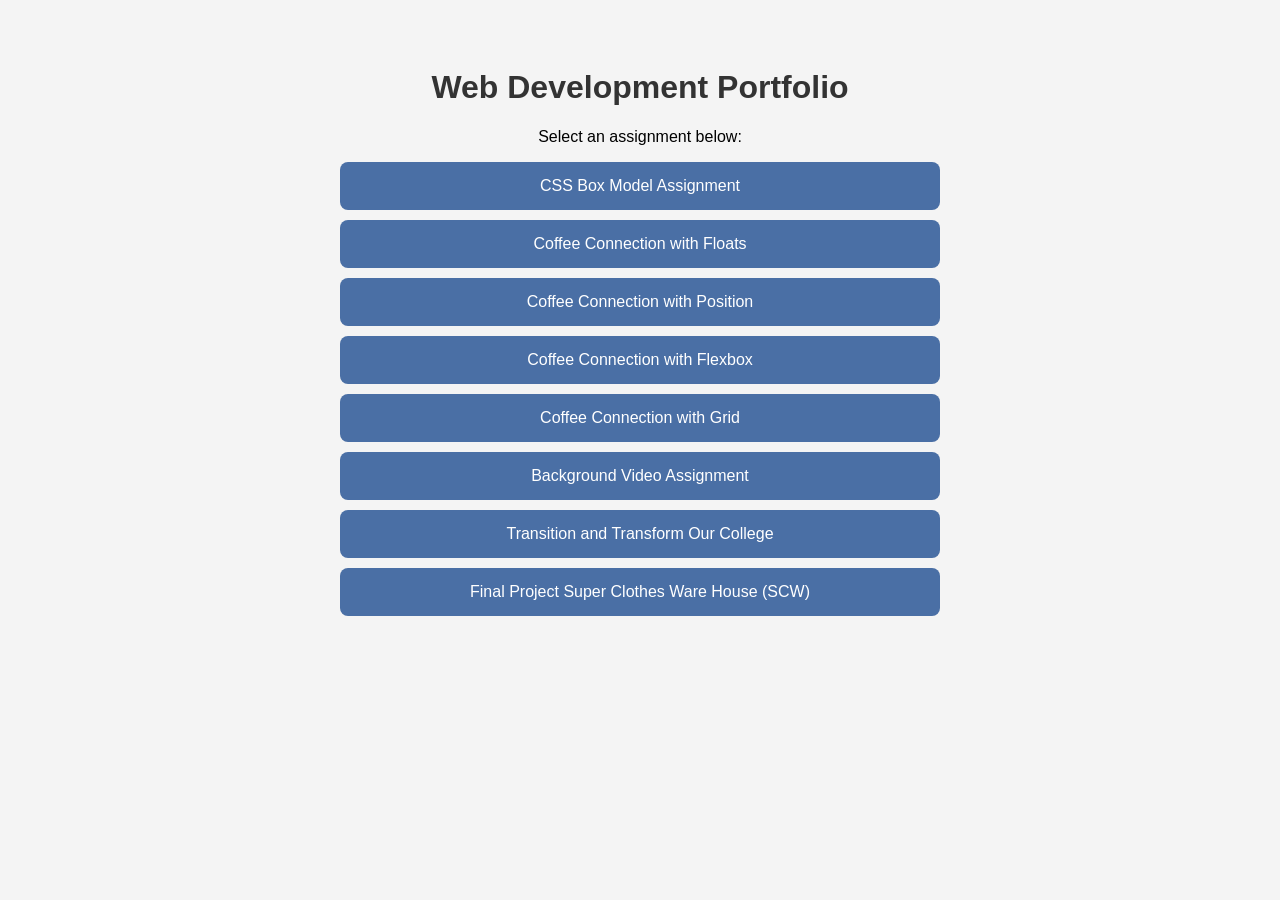
<file: index.html>
<!DOCTYPE html>
<html lang="en">
<head>
    <meta charset="UTF-8">
    <meta name="viewport" content="width=device-width, initial-scale=1.0">
    <title>Web Development Portfolio</title>

    <style>
        body{
            font-family: Arial, sans-serif;
            background-color:#f4f4f4;
            text-align:center;
            padding:40px;
        }

        h1{
            color:#333;
        }

        .assignment-list{
            max-width:600px;
            margin:auto;
        }

        .assignment-list a{
            display:block;
            padding:15px;
            margin:10px 0;
            background:#4a6fa5;
            color:white;
            text-decoration:none;
            border-radius:8px;
        }

        .assignment-list a:hover{
            background:#2d4f80;
        }
    </style>
</head>

<body>

    <h1>Web Development Portfolio</h1>

    <p>Select an assignment below:</p>

    <div class="assignment-list">

        <a href="CSS-Box-Model-Assignment/index.html">
            CSS Box Model Assignment
        </a>

        <a href="coffee_connection_with_floats/index.html">
            Coffee Connection with Floats
        </a>

        <a href="coffee_connection_with_position/index.html">
            Coffee Connection with Position
        </a>

        <a href="coffee_connection_with_flexbox_r2/index.html">
            Coffee Connection with Flexbox
        </a>

        <a href="coffee_connection_with_grid_r2/index.html">
            Coffee Connection with Grid
        </a>

        <a href="background_video/index.html">
            Background Video Assignment
        </a>

        <a href="transition_and_transform/index.html">
            Transition and Transform Our College
        </a>

        <a href="SCW_SuperClothesWarehouse/index.html">
            Final Project Super Clothes Ware House (SCW)
        </a>

    </div>

</body>
</html>
</file>
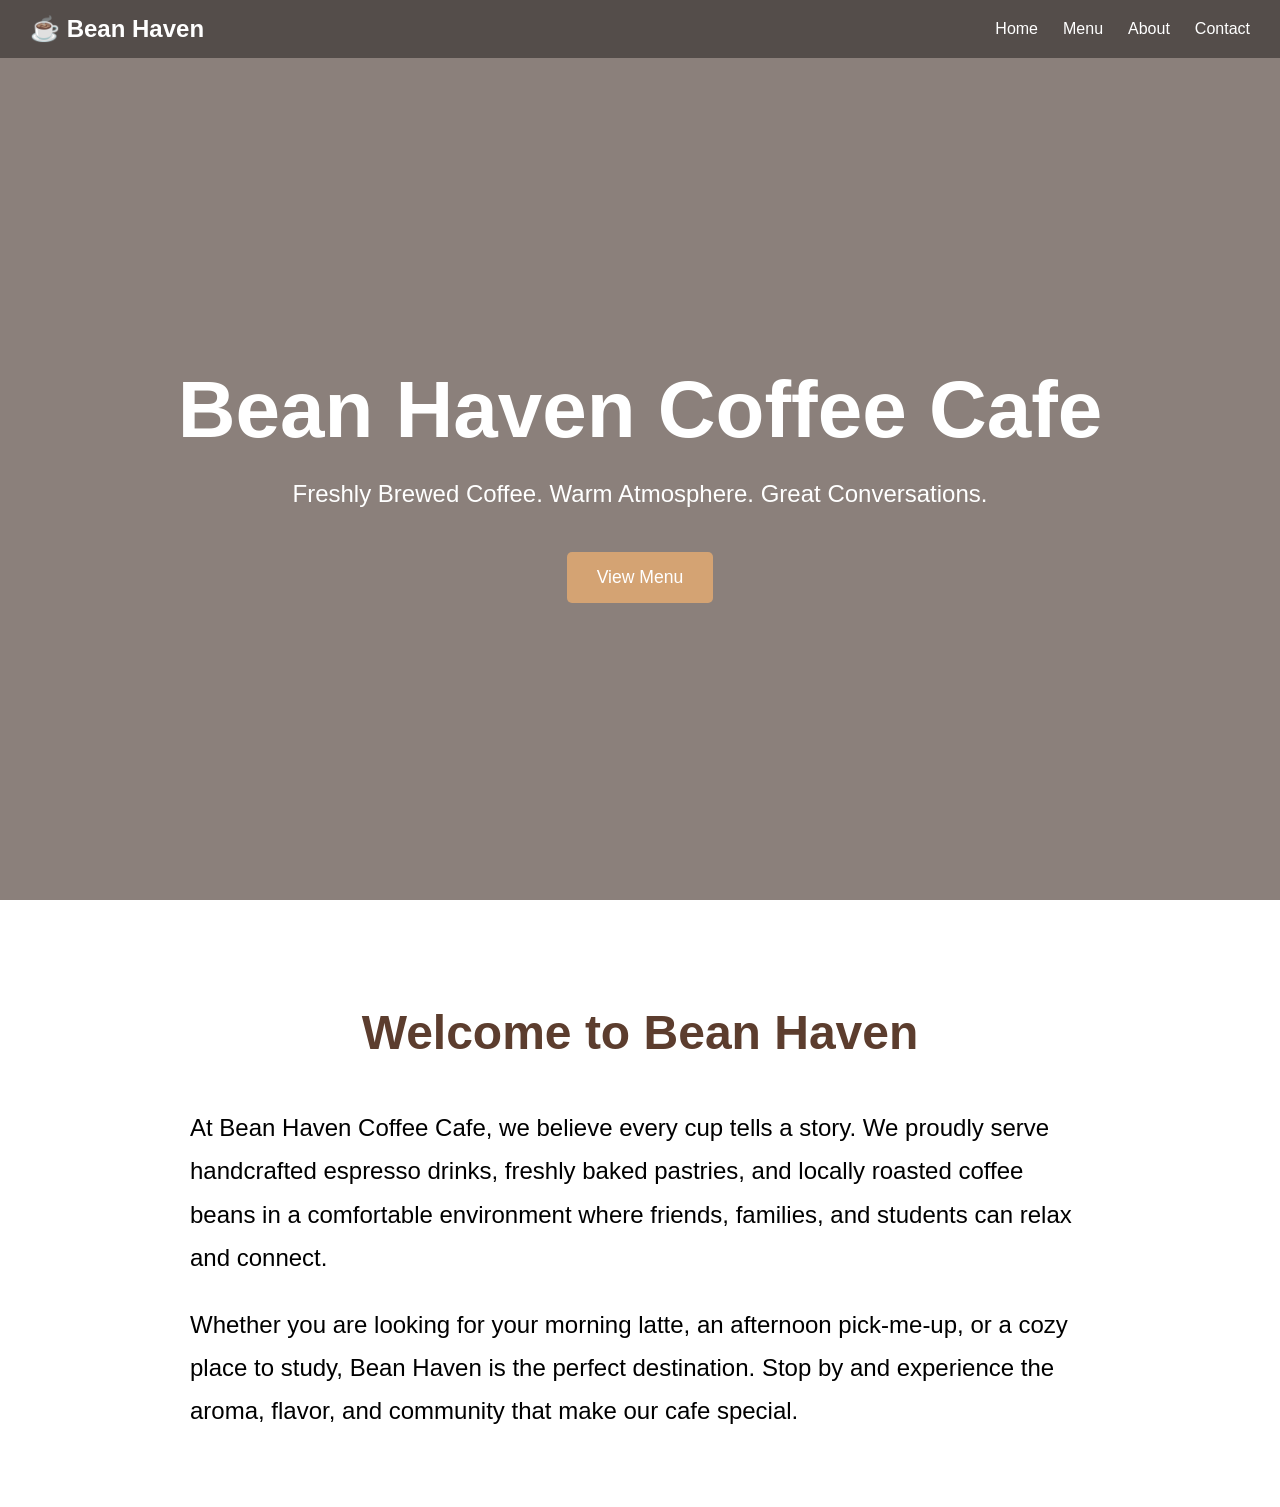
<file: background_video/index.html>
<!DOCTYPE html>
<!-- Eglal Demian -->
<html lang="en">
<head>
<meta charset="UTF-8">
<meta name="viewport" content="width=device-width, initial-scale=1.0">
<title>Bean Haven Coffee Cafe</title>

<style>

body{
    margin:0;
    font-family:Arial, Helvetica, sans-serif;
}

.main-section{
    position:relative;
    width:100%;
    height:100vh;
    display:flex;
    flex-direction:column;
    justify-content:center;
    align-items:center;
    overflow:hidden;
    color:white;
    text-align:center;
}

nav{
    position:absolute;
    top:0;
    left:0;
    width:100%;
    padding:15px 30px;
    box-sizing:border-box;
    background-color:rgba(0,0,0,.4);

    display:flex;
    justify-content:space-between;
    align-items:center;

    z-index:1;
}

.logo{
    font-size:1.5em;
    font-weight:bold;
}

nav ul{
    list-style:none;
    display:flex;
    margin:0;
    padding:0;
    gap:25px;
}

nav li{
    cursor:pointer;
}

nav li:hover{
    color:#d4a373;
}

.hero-content{
    z-index:1;
}

.hero-content h1{
    font-size:5rem;
    margin-bottom:10px;
}

.hero-content p{
    font-size:1.5rem;
}

.hero-content a{
    display:inline-block;
    margin-top:20px;
    padding:15px 30px;
    background-color:#d4a373;
    color:white;
    text-decoration:none;
    font-size: 1.1rem;
    border-radius:5px;
}

.hero-content a:hover{
    background-color:#bc8a5f;
}

video{
    position: absolute;
    top: 0;
    left: 0;
    width: 100%;
    height: 100%;
    object-fit: cover;
    object-position: center;
    z-index: -2;
}

.color-overlay{
    position:absolute;
    top:0;
    left:0;
    width:100%;
    height:100vh;
    background-color:#2c1810;
    opacity:.55;
    z-index:-1;
}

.content{
    padding:50px;
    max-width:900px;
    margin:auto;
    line-height:1.8;
    font-size: 1.3rem;
}

.content h2{
    text-align:center;
    color:#5c3d2e;
    font-size: 3rem;
    margin-bottom: 30px;
}

.content p {
    font-size: 1.50rem;
    line-height: 1.8;
}

</style>
</head>

<body>

<section class="main-section">

    <nav>
        <div class="logo">☕ Bean Haven</div>

        <ul>
            <li>Home</li>
            <li>Menu</li>
            <li>About</li>
            <li>Contact</li>
        </ul>
    </nav>

    <div class="hero-content">
        <h1>Bean Haven Coffee Cafe</h1>
        <p>Freshly Brewed Coffee. Warm Atmosphere. Great Conversations.</p>
        <a href="#">View Menu</a>
    </div>

    <video autoplay loop muted>
        <source src="coffee-video.mp4" type="video/mp4">
    </video>

    <div class="color-overlay"></div>

</section>

<section class="content">

    <h2>Welcome to Bean Haven</h2>

    <p>
        At Bean Haven Coffee Cafe, we believe every cup tells a story.
        We proudly serve handcrafted espresso drinks, freshly baked pastries,
        and locally roasted coffee beans in a comfortable environment where
        friends, families, and students can relax and connect.
    </p>

    <p>
        Whether you are looking for your morning latte, an afternoon pick-me-up,
        or a cozy place to study, Bean Haven is the perfect destination.
        Stop by and experience the aroma, flavor, and community that make our
        cafe special.
    </p>

</section>

</body>
</html>
</file>
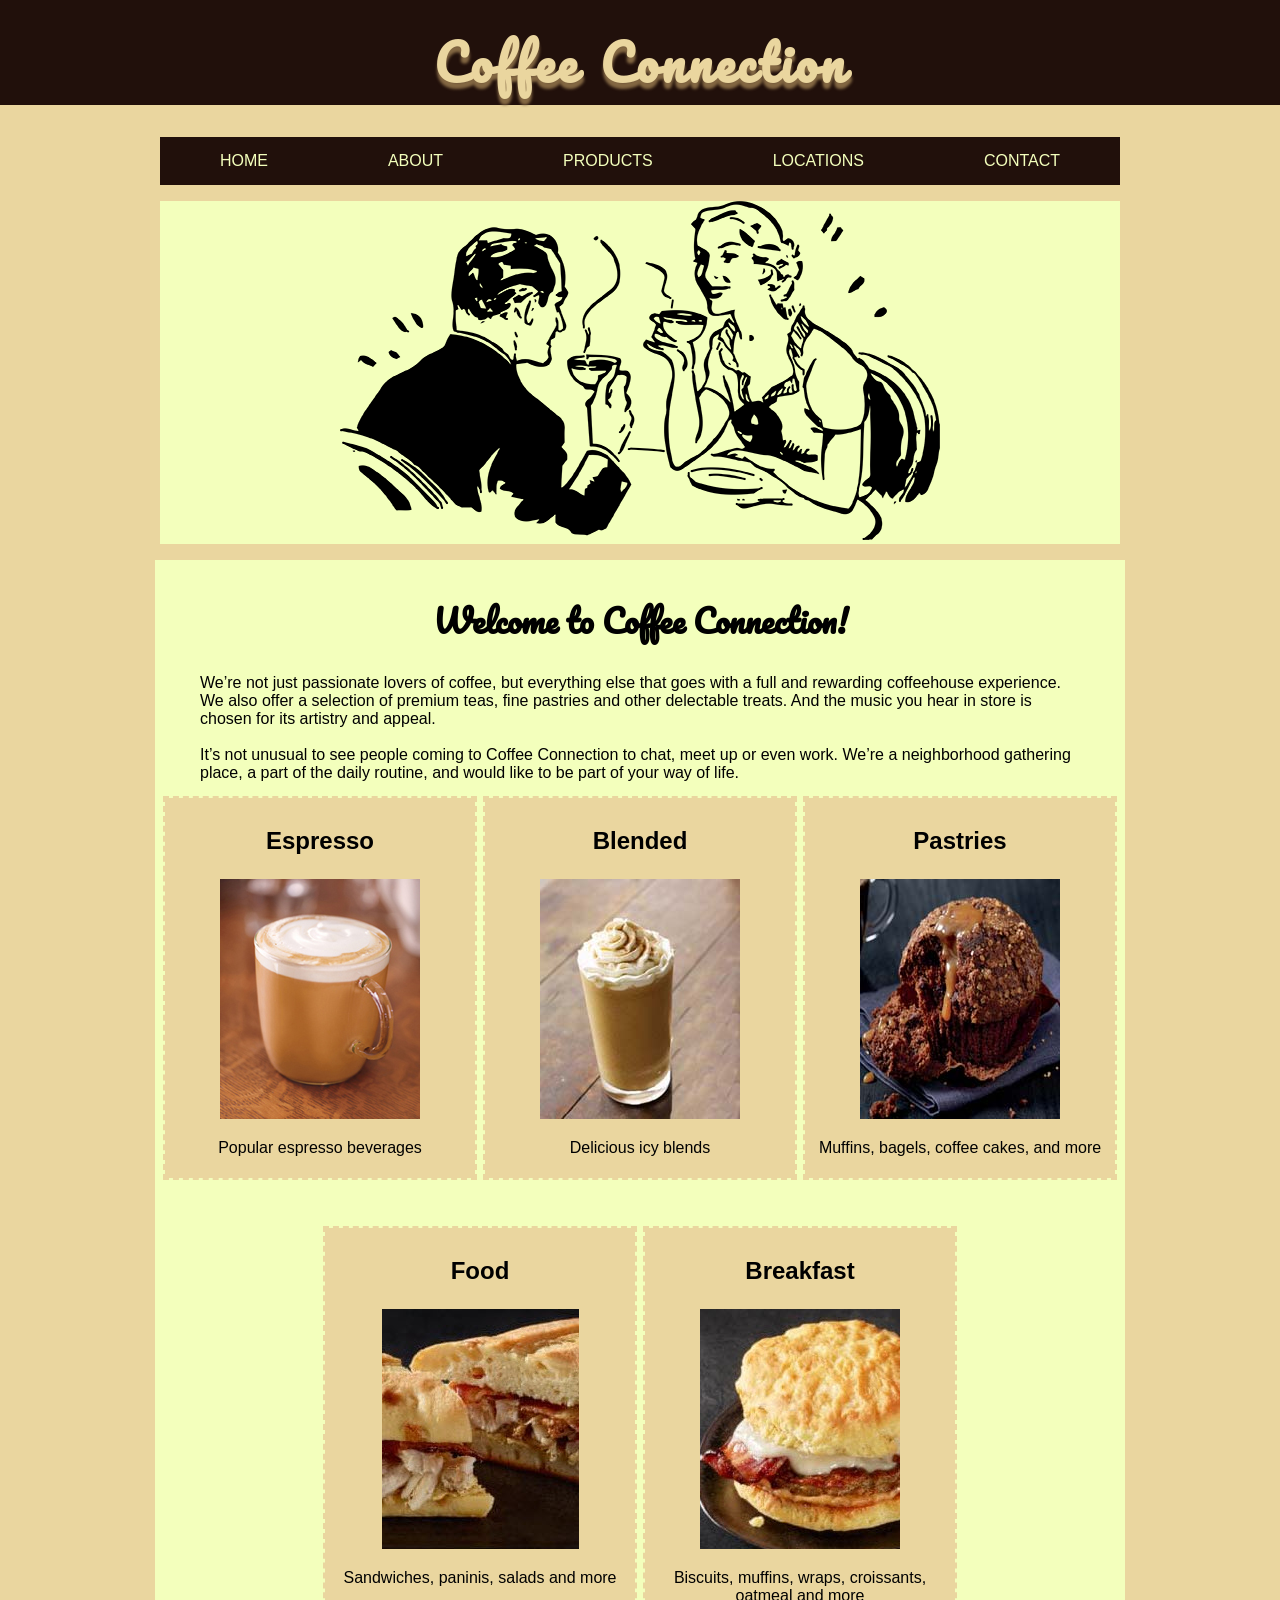
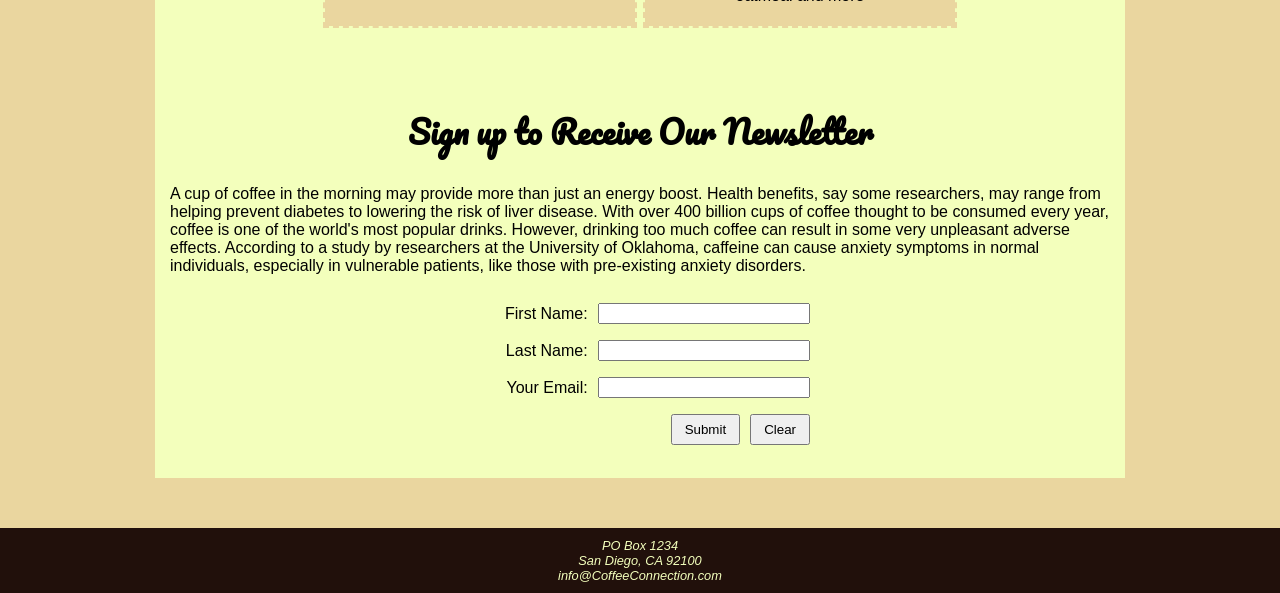
<file: coffee_connection_with_flexbox_r2/index.html>
<!DOCTYPE html>
<!-- Eglal Demian -->
<html lang="en">

<head>
    <meta charset="utf-8">
    <title>Coffee Connection</title>
    <link href='https://fonts.googleapis.com/css?family=Pacifico' rel='stylesheet'>

    <style>
        /* Starting Styles */
        body {
            font-size: 100%;
            font-family: arial, sans-serif;
            background: rgb(234, 214, 159);
        }

        .center {
            text-align: center;
        }

        header {
            background-color: rgb(33, 16, 11);
        }

        header h1 {
            font-size: 3em;
            color: rgb(234, 214, 159);
            word-spacing: 5px;
            letter-spacing: 3px;
            font-family: Pacifico;
            text-shadow: 0px 6px 3px #846843;
        }

        nav {
            margin: 10px auto;
            width: 960px;
            background: rgb(33, 16, 11);
        }

        nav a {
            font-size: 1em;
            color: rgb(243, 255, 188);
            text-transform: uppercase;
        }

        figure {
            margin-right: auto;
            margin-left: auto;
            width: 960px;
            background: rgb(243, 255, 188);
            text-align: center;
        }

        #content {
            margin-left: auto;
            margin-right: auto;
            width: 960px;
            background: rgb(243, 255, 188);
            padding: 5px;
        }

        .product {
            width: 300px;
            background: rgb(234, 214, 159);
            margin-left: 5px;
            margin-right: 5px;
            margin-bottom: 50px;
            padding: 5px;
            outline: 2px dashed rgb(234, 214, 159);
        }

        h2 {
            font-size: 2em;
            font-family: Pacifico;
        }

        h3 {
            font-size: 1.5em;
        }

        main {
            padding-bottom: 20px;
        }

        form {
            width: 320px;
            margin: 20px auto;
        }

        button {
            display: inline-block;
            margin: 0px 0px 0px 10px;
        }

        form div {
            padding: 5px;
        }

        #contact p {
            margin: 10px;
        }

        footer {
            background: rgb(33, 16, 11);
            color: rgb(243, 255, 188);
            font-size: 0.8em;
            margin-top: 50px;
            padding: 10px;
        }

        address p {
            margin: 0;
        }

        /* Eglal's Styles */

        /* Remove default browser spacing */
        body {
            margin: 0;
        }

        /* Remove top margin from header title */
        header h1 {
            margin-top: 0px;
            padding-top: 20px;
        }

        /* Navigation setup */
        nav ul {
            list-style-type: none;
            padding-left: 0;
            margin: 0;

            display: flex;
            justify-content: space-around;
        }

        nav li {
            flex-grow: 1;
        }

        nav a {
            display: block;
            text-decoration: none;
            text-align: center;
            padding: 15px;
        }

        nav a:hover {
            background-color: #1E90FF;
            color: white;
        }

        /* Product layout */
        #products {
            display: flex;
            flex-wrap: wrap;
            justify-content: center;
        }

        /* Form layout */

        form {
            width: 350px;
            margin: 20px auto;
        }
        
        form div {
            display: flex;
            align-items: center;
            justify-content: flex-end;
            padding: 8px 5px;
        }

        form label {
            flex-grow: 1;
            flex-basis: 100px;
            text-align: right;
            margin-right: 10px;
        }

        form input {
            flex-grow: 2;
        }

        form div:last-child {
            display: flex;
            justify-content: flex-end;
        }

        button {
            display: inline-block;
            margin-left: 10px;
            padding: 6px 12px;
        }

    </style>
</head>

<body>
    <header class="center">
        <h1>Coffee Connection</h1>
    </header>
    <nav>
        <ul>
            <li><a href="#">Home</a></li>
            <li><a href="#">About</a></li>
            <li><a href="#">Products</a></li>
            <li><a href="#">Locations</a></li>
            <li><a href="#">Contact</a></li>
        </ul>
    </nav>
    <figure class="center">
        <img src="images/people.png" alt="people drinking coffee">
    </figure>
    <main id="content">
        <h2 class="center">Welcome to Coffee Connection!</h2>
        <blockquote>We’re not just passionate lovers of coffee, but everything else
            that goes with a full and rewarding coffeehouse experience. We also offer
            a selection of premium teas, fine pastries and other delectable treats.
            And the music you hear in store is chosen for its artistry and appeal.
            <br>
            <br>
            It’s not unusual to see people coming to Coffee Connection to chat, meet
            up or even work. We’re a neighborhood gathering place, a part of the
            daily routine, and would like to be part of your way of life.
        </blockquote>
        <section id="products">
            <div class="product center">
                <h3>Espresso</h3>
                <p><img src="images/coffee_espresso.jpg" alt="expresso coffee"></p>
                <p>Popular espresso beverages</p>
            </div>
            <div class="product center">
                <h3>Blended</h3>
                <p><img src="images/coffee_blended.jpg" alt="blended coffee drinks">
                </p>
                <p>Delicious icy blends</p>
            </div>
            <div class="product center">
                <h3>Pastries</h3>
                <p><img src="images/coffee_pastries.jpg" alt="pastries"></p>
                <p>Muffins, bagels, coffee cakes, and more</p>
            </div>
            <div class="product center">
                <h3>Food</h3>
                <p><img src="images/coffee_food.jpg" alt="anytime food"></p>
                <p>Sandwiches, paninis, salads and more</p>
            </div>
            <div class="product center">
                <h3>Breakfast</h3>
                <p><img src="images/coffee_breakfast.jpg" alt="breakfast food"></p>
                <p>Biscuits, muffins, wraps, croissants, oatmeal and more</p>
            </div>
        </section>
        <section id="contact">
            <h2 class="center">Sign up to Receive Our Newsletter</h2>
            <p>A cup of coffee in the morning may provide more than just an energy
                boost. Health benefits, say some researchers, may range from helping
                prevent diabetes to lowering the risk of liver disease. With over 400
                billion cups of coffee thought to be consumed every year, coffee is
                one of the world's most popular drinks. However, drinking too much
                coffee can result in some very unpleasant adverse effects. According
                to a study by researchers at the University of Oklahoma, caffeine can
                cause anxiety symptoms in normal individuals, especially in
                vulnerable patients, like those with pre-existing anxiety disorders.
            </p>
            <form action="#" method="post">
                <div>
                    <label for="fname">First Name:</label> <input type="text"
                        name="fname" id="fname" required>
                </div>
                <div>
                    <label for="lname">Last Name:</label> <input type="text"
                        name="lname" id="lname" required>
                </div>
                <div>
                    <label for="email">Your Email:</label> <input type="email"
                        name="email" id="email" required>
                </div>
                <div>
                    <button type="submit">Submit</button>
                    <button type="reset">Clear</button>
                </div>
            </form>
        </section>
    </main>
    <footer class="center">
        <address>
            <p>PO Box 1234<br>
                San Diego, CA 92100<br>
                info@CoffeeConnection.com
            </p>
        </address>
    </footer>
</body>

</html>
</file>
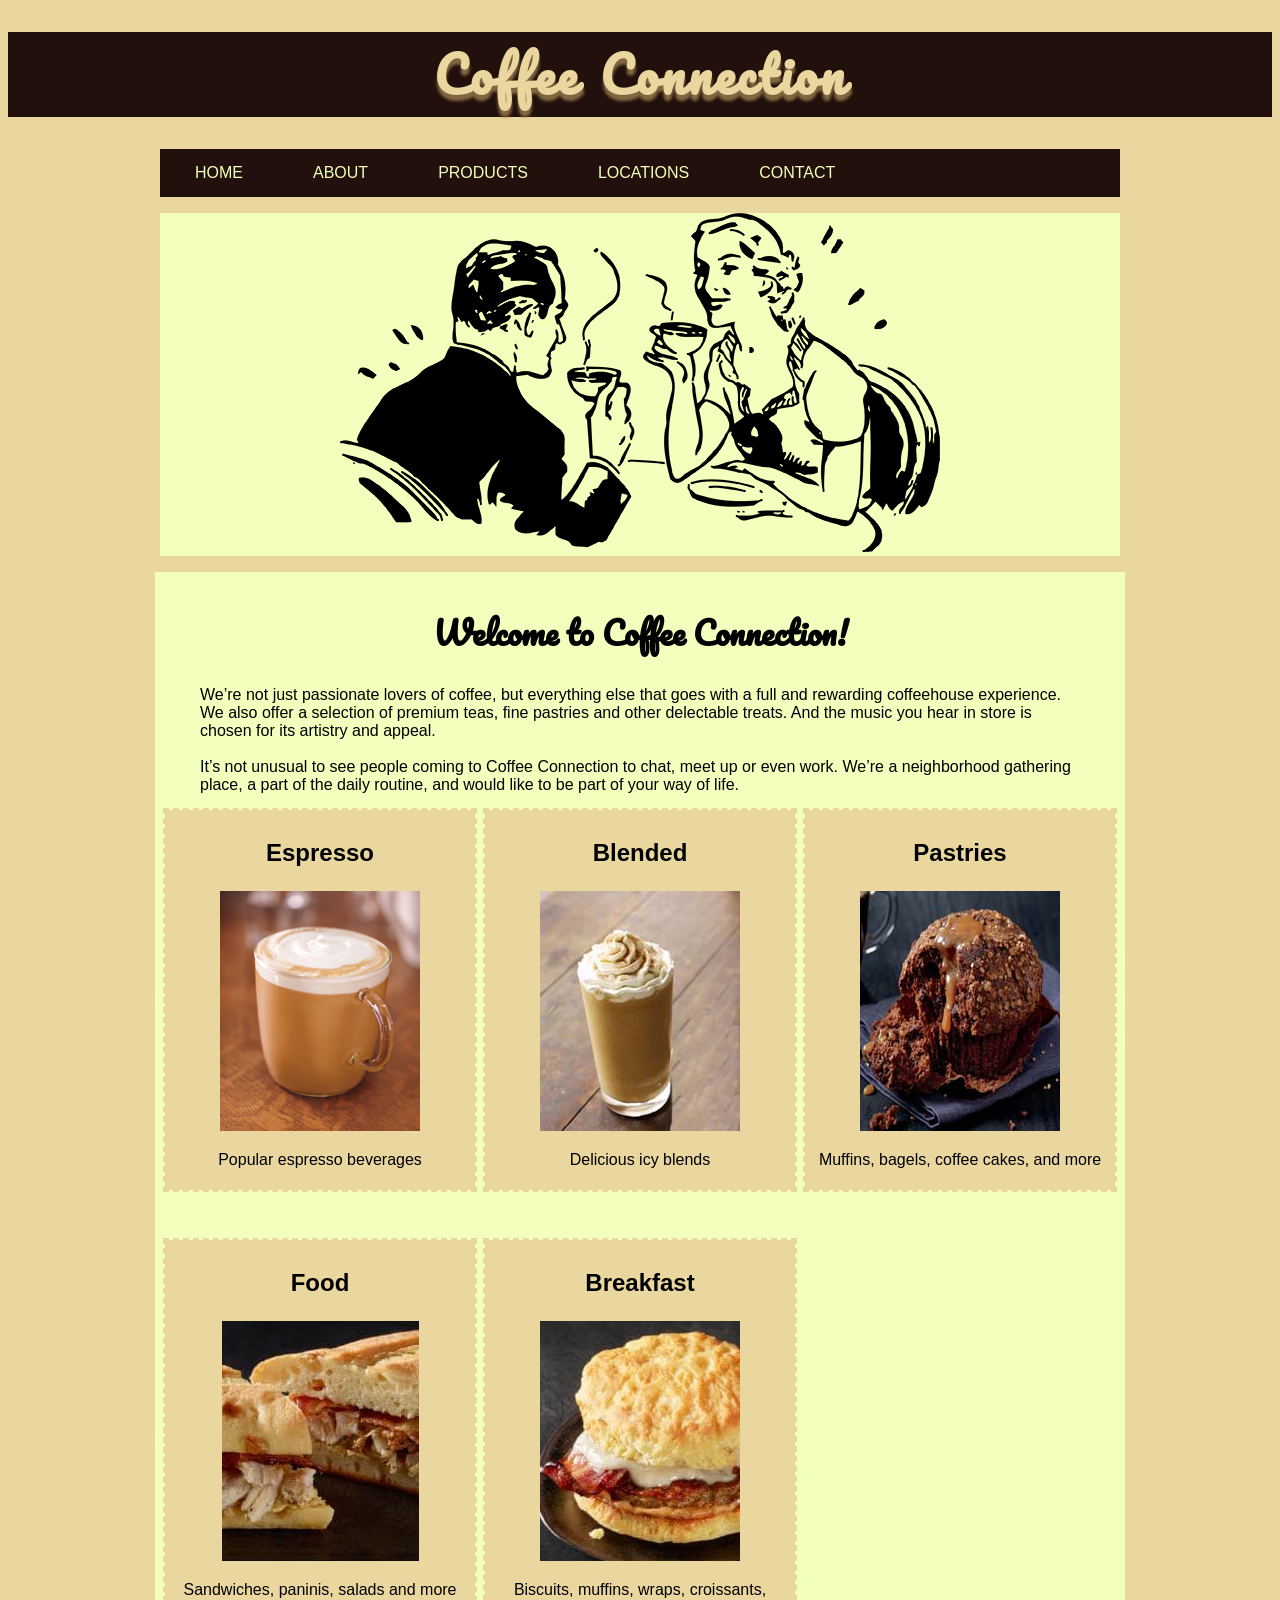
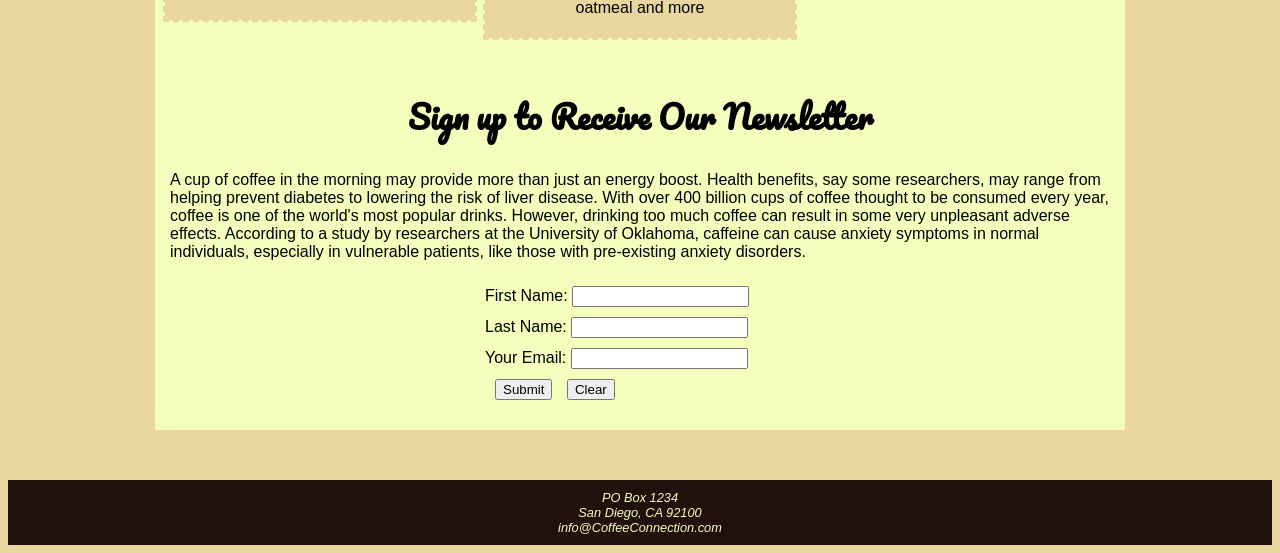
<file: coffee_connection_with_floats/index.html>
<!DOCTYPE html>
<!-- Eglal Demian -->
<html lang="en">

<head>
    <meta charset="utf-8">
    <title>Coffee Connection</title>
    <link href='http://fonts.googleapis.com/css?family=Pacifico' rel='stylesheet'>
    <style>
        /* Starting Styles */
        body {
            font-size: 100%;
            font-family: arial, sans-serif;
            background: rgb(234, 214, 159);
        }

        .center {
            text-align: center;
        }

        header {
            background-color: rgb(33, 16, 11);
        }

        header h1 {
            font-size: 3em;
            color: rgb(234, 214, 159);
            word-spacing: 5px;
            letter-spacing: 3px;
            font-family: Pacifico;
            text-shadow: 0px 6px 3px #846843;
        }

        nav {
            margin: 10px auto;
            width: 960px;
            background: rgb(33, 16, 11);
        }

        nav a {
            font-size: 1em;
            color: rgb(243, 255, 188);
            text-transform: uppercase;
        }

        figure {
            margin-right: auto;
            margin-left: auto;
            width: 960px;
            background: rgb(243, 255, 188);
            text-align: center;
        }

        #content {
            margin-left: auto;
            margin-right: auto;
            width: 960px;
            background: rgb(243, 255, 188);
            padding: 5px;
        }

        .product {
            width: 300px;
            background: rgb(234, 214, 159);
            margin-left: 5px;
            margin-right: 5px;
            margin-bottom: 50px;
            padding: 5px;
            outline: 2px dashed rgb(234, 214, 159);
        }

        h2 {
            font-size: 2em;
            font-family: Pacifico;
        }

        h3 {
            font-size: 1.5em;
        }

        main {
            padding-bottom: 20px;
        }

        form {
            width: 320px;
            margin: 20px auto;
        }

        button {
            display: inline-block;
            margin: 0px 0px 0px 10px;
        }

        form div {
            padding: 5px;
        }

        #contact p {
            margin: 10px;
        }

        footer {
            background: rgb(33, 16, 11);
            color: rgb(243, 255, 188);
            font-size: 0.8em;
            margin-top: 50px;
            padding: 10px;
        }

        address p {
            margin: 0;
        }

        /* Eglal's Styles */

        /* Navigation */

nav ul {
    list-style-type: none;
    margin: 0;
    padding: 0;
    overflow: hidden;
}

nav li {
    float: left;
}

nav a {
    display: block;
    padding: 15px 35px;
    text-decoration: none;
    text-align: center;
}

nav a:hover {
            color: white;
            background-color: royalblue;
}

/* Product Layout */

.product {
    float: left;
}


/* Clear Float */

#contact {
    clear: left;
}

    </style>
</head>

<body>
    <header class="center">
        <h1>Coffee Connection</h1>
    </header>
    <nav>
        <ul>
            <li><a href="#">Home</a></li>
            <li><a href="#">About</a></li>
            <li><a href="#">Products</a></li>
            <li><a href="#">Locations</a></li>
            <li><a href="#">Contact</a></li>
        </ul>
    </nav>
    <figure class="center">
        <img src="images/people.png" alt="people drinking coffee">
    </figure>
    <main id="content">
        <h2 class="center">Welcome to Coffee Connection!</h2>
        <blockquote>We’re not just passionate lovers of coffee, but everything else
            that goes with a full and rewarding coffeehouse experience. We also offer
            a selection of premium teas, fine pastries and other delectable treats.
            And the music you hear in store is chosen for its artistry and appeal.
            <br>
            <br>
            It’s not unusual to see people coming to Coffee Connection to chat, meet
            up or even work. We’re a neighborhood gathering place, a part of the
            daily routine, and would like to be part of your way of life.
        </blockquote>
        <section id="products">
            <div class="product center">
                <h3>Espresso</h3>
                <p><img src="images/coffee_espresso.jpg" alt="expresso coffee"></p>
                <p>Popular espresso beverages</p>
            </div>
            <div class="product center">
                <h3>Blended</h3>
                <p><img src="images/coffee_blended.jpg" alt="blended coffee drinks">
                </p>
                <p>Delicious icy blends</p>
            </div>
            <div class="product center">
                <h3>Pastries</h3>
                <p><img src="images/coffee_pastries.jpg" alt="pastries"></p>
                <p>Muffins, bagels, coffee cakes, and more</p>
            </div>
            <div class="product center">
                <h3>Food</h3>
                <p><img src="images/coffee_food.jpg" alt="anytime food"></p>
                <p>Sandwiches, paninis, salads and more</p>
            </div>
            <div class="product center">
                <h3>Breakfast</h3>
                <p><img src="images/coffee_breakfast.jpg" alt="breakfast food"></p>
                <p>Biscuits, muffins, wraps, croissants, oatmeal and more</p>
            </div>
        </section>
        <section id="contact">
            <h2 class="center">Sign up to Receive Our Newsletter</h2>
            <p>A cup of coffee in the morning may provide more than just an energy
                boost. Health benefits, say some researchers, may range from helping
                prevent diabetes to lowering the risk of liver disease. With over 400
                billion cups of coffee thought to be consumed every year, coffee is
                one of the world's most popular drinks. However, drinking too much
                coffee can result in some very unpleasant adverse effects. According
                to a study by researchers at the University of Oklahoma, caffeine can
                cause anxiety symptoms in normal individuals, especially in
                vulnerable patients, like those with pre-existing anxiety disorders.
            </p>
            <form action="#" method="post">
                <div>
                    <label for="fname">First Name:</label> <input type="text"
                        name="fname" id="fname" required>
                </div>
                <div>
                    <label for="lname">Last Name:</label> <input type="text"
                        name="lname" id="lname" required>
                </div>
                <div>
                    <label for="email">Your Email:</label> <input type="email"
                        name="email" id="email" required>
                </div>
                <div>
                    <button type="submit">Submit</button>
                    <button type="reset">Clear</button>
                </div>
            </form>
        </section>
    </main>
    <footer class="center">
        <address>
            <p>PO Box 1234<br>
                San Diego, CA 92100<br>
                info@CoffeeConnection.com
            </p>
        </address>
    </footer>
</body>

</html>
</file>
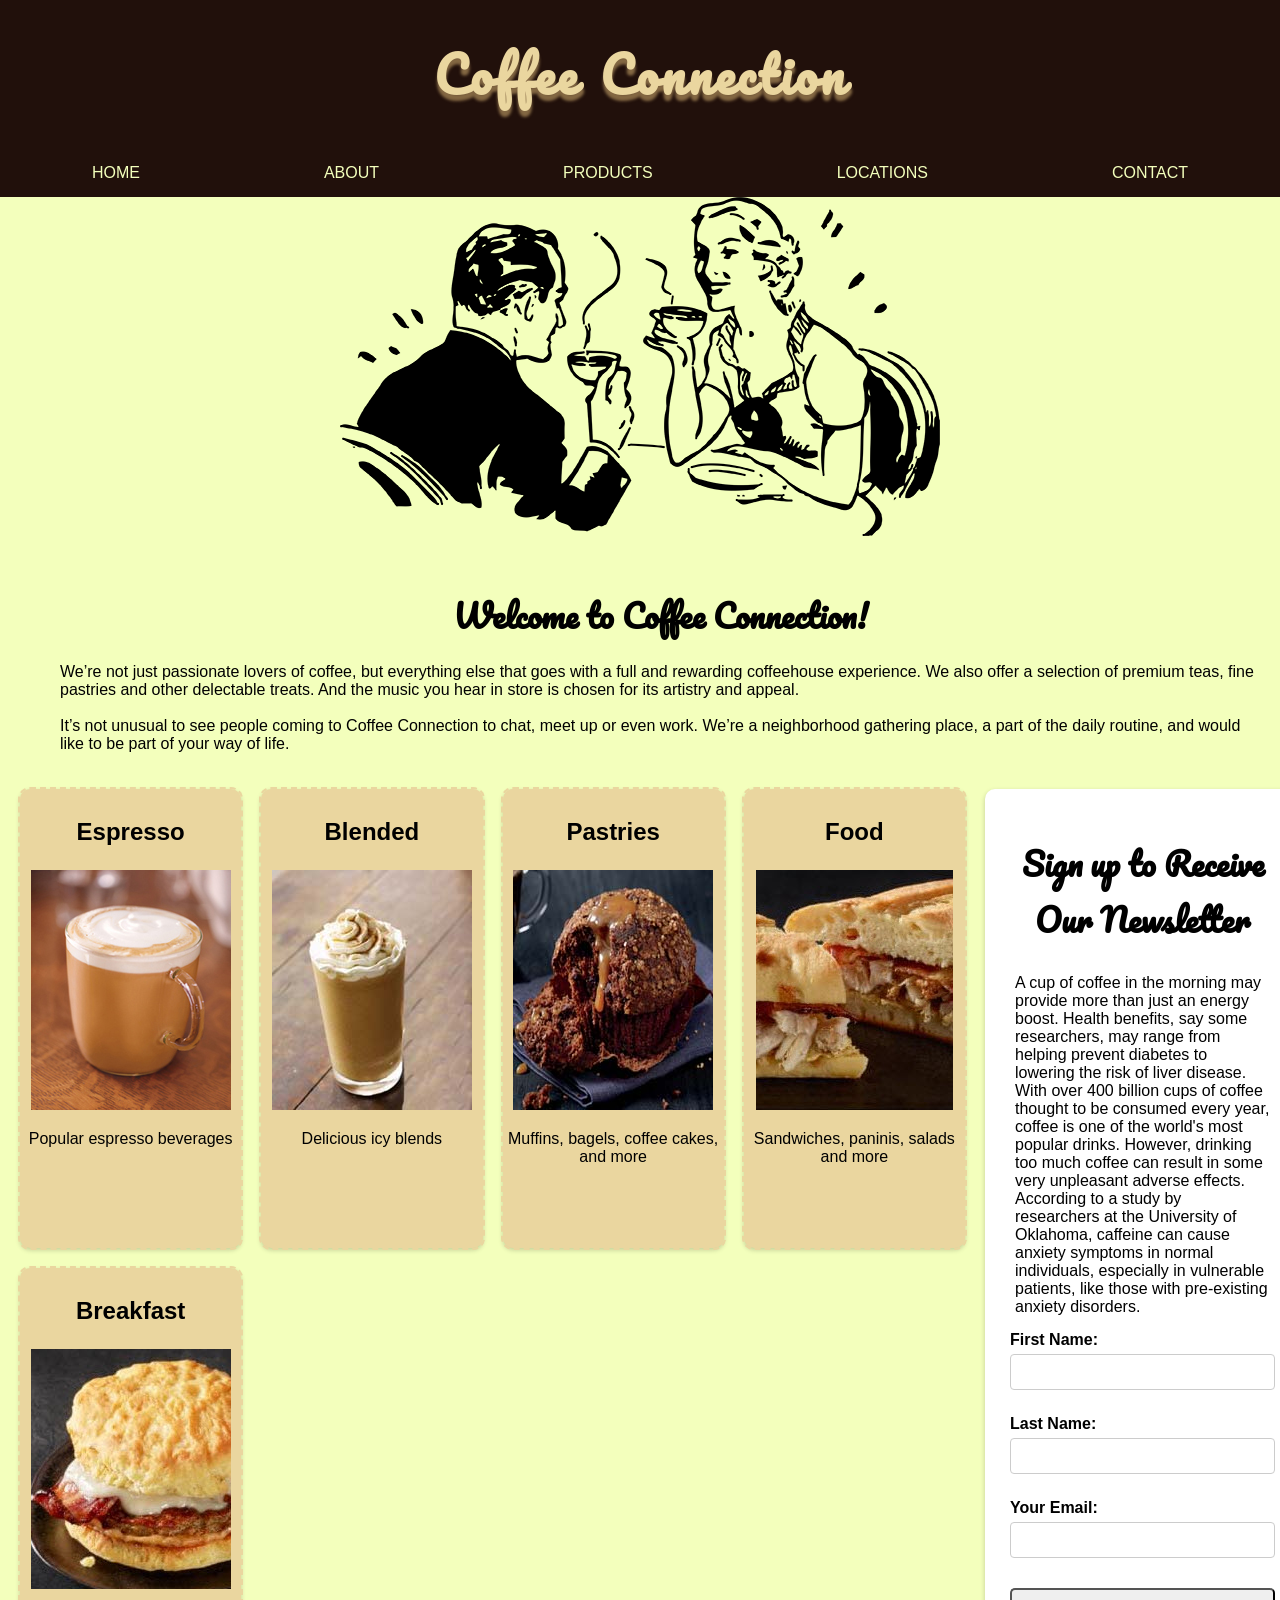
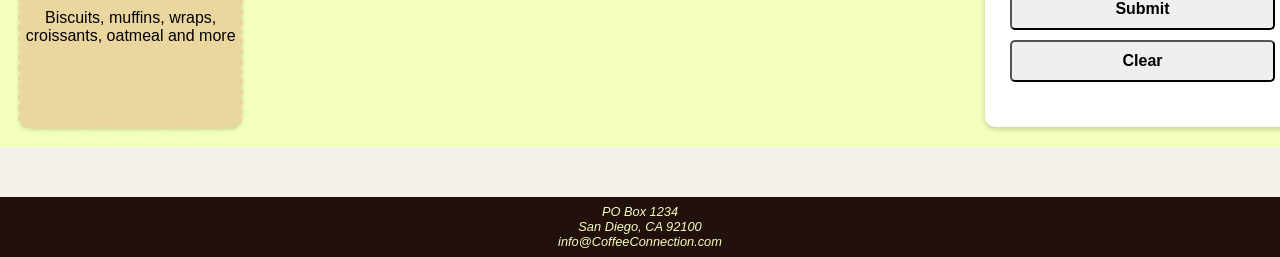
<file: coffee_connection_with_grid_r2/index.html>
<!DOCTYPE html>
<!-- Eglal Demian -->
<html lang="en">

<head>
    <meta charset="utf-8">
    <meta name="viewport" content="width=device-width, initial-scale=1.0">
    <title>Coffee Connection</title>
    <link href='https://fonts.googleapis.com/css?family=Pacifico' rel='stylesheet'>
    <style>
        /* Starting Styles */
        
        .center {
            text-align: center;
        }

        h2 {
            font-size: 2em;
            font-family: Pacifico;
        }

        h3 {
            font-size: 1.5em;
        }

        main {
            padding-bottom: 20px;
        }

        /* Eglal's Styles */

        /* Page Grid Layout */
        body {
            font-size: 100%;
            font-family: arial, sans-serif;
            
            margin: 0;
            background: #f4f1ea;
            display: grid;
            grid-template-areas:
                "header"
                "nav"
                "hero"
                "content"
                "footer";
            min-height: 100vh;
        }

        header {
            grid-area: header;
            background-color: rgb(33, 16, 11);
        }

        header h1 {
            font-size: 3em;
            color: rgb(234, 214, 159);
            word-spacing: 5px;
            letter-spacing: 3px;
            font-family: Pacifico;
            text-shadow: 0px 6px 3px #846843;
        }

        figure {
            margin-right: auto;
            margin-left: auto;
            background: rgb(243, 255, 188);
            text-align: center;
            
            grid-area: hero;
            width: 100%;
            margin: 0 auto;
        }

        /* Navigation setup */
        nav {
            background: rgb(33, 16, 11);
            
            grid-area: nav;
            width: 100%;
            margin: 0;
        }
        
        nav ul {
            list-style-type: none;
            padding-left: 0;
            margin: 0;

            display: flex;
            justify-content: space-around;
        }

        nav li {
            flex-grow: 1;
        }

        nav a {
            font-size: 1em;
            color: rgb(243, 255, 188);
            text-transform: uppercase;
            
            display: block;
            text-decoration: none;
            text-align: center;
            padding: 15px;
            color: rgb(243, 255, 188);
            transition: 0.3s;
        }

        nav a:hover {
            background-color: #1E90FF;
            color: white;
        }

        /* Main Grid Layout */
        #content {
            background: rgb(243, 255, 188);
            
            grid-area: content;
            display: grid;
            grid-template-areas:
                "intro intro"
                "quote quote"
                "products sidebar";
            grid-template-columns: 3fr 1fr;
            gap: 20px;
            width: 100%;
            max-width: 1400px;
            margin: auto;
            padding: 20px;   
        }

        /* Intro section */
        #content>h2 {
            grid-area: intro;
            margin-bottom: 0;
        }

        #content>blockquote {
            grid-area: quote;
            margin-top: 0;
        }

        /* Products */
        #products {
            grid-area: products;
            display: grid;
            grid-template-columns: repeat(auto-fit, minmax(220px, 1fr));
            gap: 20px;
        }

        .product {
            background: rgb(234, 214, 159);
            padding: 5px;
            outline: 2px dashed rgb(234, 214, 159);
            
            width: auto;
            margin: 0;
            border-radius: 10px;
            box-shadow: 0 2px 5px rgba(0, 0, 0, .2);
        }

        .product img {
            max-width: 100%;
            height: auto;          
        }

        /* Sidebar */
        aside#contact {
            grid-area: sidebar;
            background: #ffffff;
            padding: 20px;
            border-radius: 10px;
            height: fit-content;
            box-shadow: 0 2px 5px rgba(0, 0, 0, .2);
        }

        /* Form formatting */
        form {           
            width: 100%;
            margin: 0;
        }

        form div {
            padding: 5px;
            
            display: flex;
            flex-direction: column;
            margin-bottom: 15px;
        }

        label {
            margin-bottom: 5px;
            font-weight: bold;
        }

        input {
            padding: 8px;
            border: 1px solid #ccc;
            border-radius: 4px;
        }

        input,
        button {
            font-size: 1rem;
            font-weight: bold;
        }

        /* Buttons */
        button {
            display: inline-block;
            
            margin: 5px 0;
            padding: 10px;
            border-radius: 5px;
            cursor: pointer;
        }

        #contact p {
            margin: 10px;
        }

        footer {
            background: rgb(33, 16, 11);
            color: rgb(243, 255, 188);
            font-size: 0.8em;
            margin-top: 50px;

            min-height: 60px;

            display: flex;
            justify-content: center;
            align-items: center;

            text-align: center;

            grid-area: footer;
        }

        address p {
            margin: 0;
        }

        /* Responsive Design */
        @media screen and (max-width: 600px) {

            body {
                grid-template-areas:
                    "header"
                    "nav"
                    "hero"
                    "content"
                    "sidebar"
                    "footer";
                grid-template-columns: 1fr;
            }

            #content {
                grid-template-areas:
                    "intro"
                    "quote"
                    "products"
                    "sidebar";
                grid-template-columns: 1fr;
                width: 100%;
                padding: 10px;
                box-sizing: border-box;
            }

            #products {
                grid-template-columns: 1fr;
            }

            figure img {
                width: 100%;
                height: auto;
            }

            nav ul {
                flex-direction: column;
            }

            nav li {
                width: 100%;
            }

            #contact {
                width: 100%;
                box-sizing: border-box;
            }
        }
    </style>
</head>

<body>
    <header class="center">
        <h1>Coffee Connection</h1>
    </header>
    <nav>
        <ul>
            <li><a href="#">Home</a></li>
            <li><a href="#">About</a></li>
            <li><a href="#">Products</a></li>
            <li><a href="#">Locations</a></li>
            <li><a href="#">Contact</a></li>
        </ul>
    </nav>
    <figure class="center">
        <img src="images/people.png" alt="people drinking coffee">
    </figure>
    <main id="content">
        <h2 class="center">Welcome to Coffee Connection!</h2>
        <blockquote>We’re not just passionate lovers of coffee, but everything else
            that goes with a full and rewarding coffeehouse experience. We also offer
            a selection of premium teas, fine pastries and other delectable treats.
            And the music you hear in store is chosen for its artistry and appeal.
            <br>
            <br>
            It’s not unusual to see people coming to Coffee Connection to chat, meet
            up or even work. We’re a neighborhood gathering place, a part of the
            daily routine, and would like to be part of your way of life.
        </blockquote>
        <section id="products">
            <article class="product center">
                <h3>Espresso</h3>
                <p><img src="images/coffee_espresso.jpg" alt="espresso coffee"></p>
                <p>Popular espresso beverages</p>
            </article>
            <article class="product center">
                <h3>Blended</h3>
                <p><img src="images/coffee_blended.jpg" alt="blended coffee drinks">
                </p>
                <p>Delicious icy blends</p>
            </article>
            <article class="product center">
                <h3>Pastries</h3>
                <p><img src="images/coffee_pastries.jpg" alt="pastries"></p>
                <p>Muffins, bagels, coffee cakes, and more</p>
            </article>
            <article class="product center">
                <h3>Food</h3>
                <p><img src="images/coffee_food.jpg" alt="anytime food"></p>
                <p>Sandwiches, paninis, salads and more</p>
            </article>
            <article class="product center">
                <h3>Breakfast</h3>
                <p><img src="images/coffee_breakfast.jpg" alt="breakfast food"></p>
                <p>Biscuits, muffins, wraps, croissants, oatmeal and more</p>
            </article>
        </section>
        <aside id="contact">
            <h2 class="center">Sign up to Receive Our Newsletter</h2>
            <p>A cup of coffee in the morning may provide more than just an energy
                boost. Health benefits, say some researchers, may range from helping
                prevent diabetes to lowering the risk of liver disease. With over 400
                billion cups of coffee thought to be consumed every year, coffee is
                one of the world's most popular drinks. However, drinking too much
                coffee can result in some very unpleasant adverse effects. According
                to a study by researchers at the University of Oklahoma, caffeine can
                cause anxiety symptoms in normal individuals, especially in
                vulnerable patients, like those with pre-existing anxiety disorders.
            </p>
            <form action="#" method="post">
                <div>
                    <label for="fname">First Name:</label> <input type="text" name="fname" id="fname" required>
                </div>
                <div>
                    <label for="lname">Last Name:</label> <input type="text" name="lname" id="lname" required>
                </div>
                <div>
                    <label for="email">Your Email:</label> <input type="email" name="email" id="email" required>
                </div>
                <div>
                    <button type="submit">Submit</button>
                    <button type="reset">Clear</button>
                </div>
            </form>
        </aside>
    </main>
    <footer class="center">
        <address>
            <p>PO Box 1234<br>
                San Diego, CA 92100<br>
                info@CoffeeConnection.com
            </p>
        </address>
    </footer>
</body>

</html>
</file>
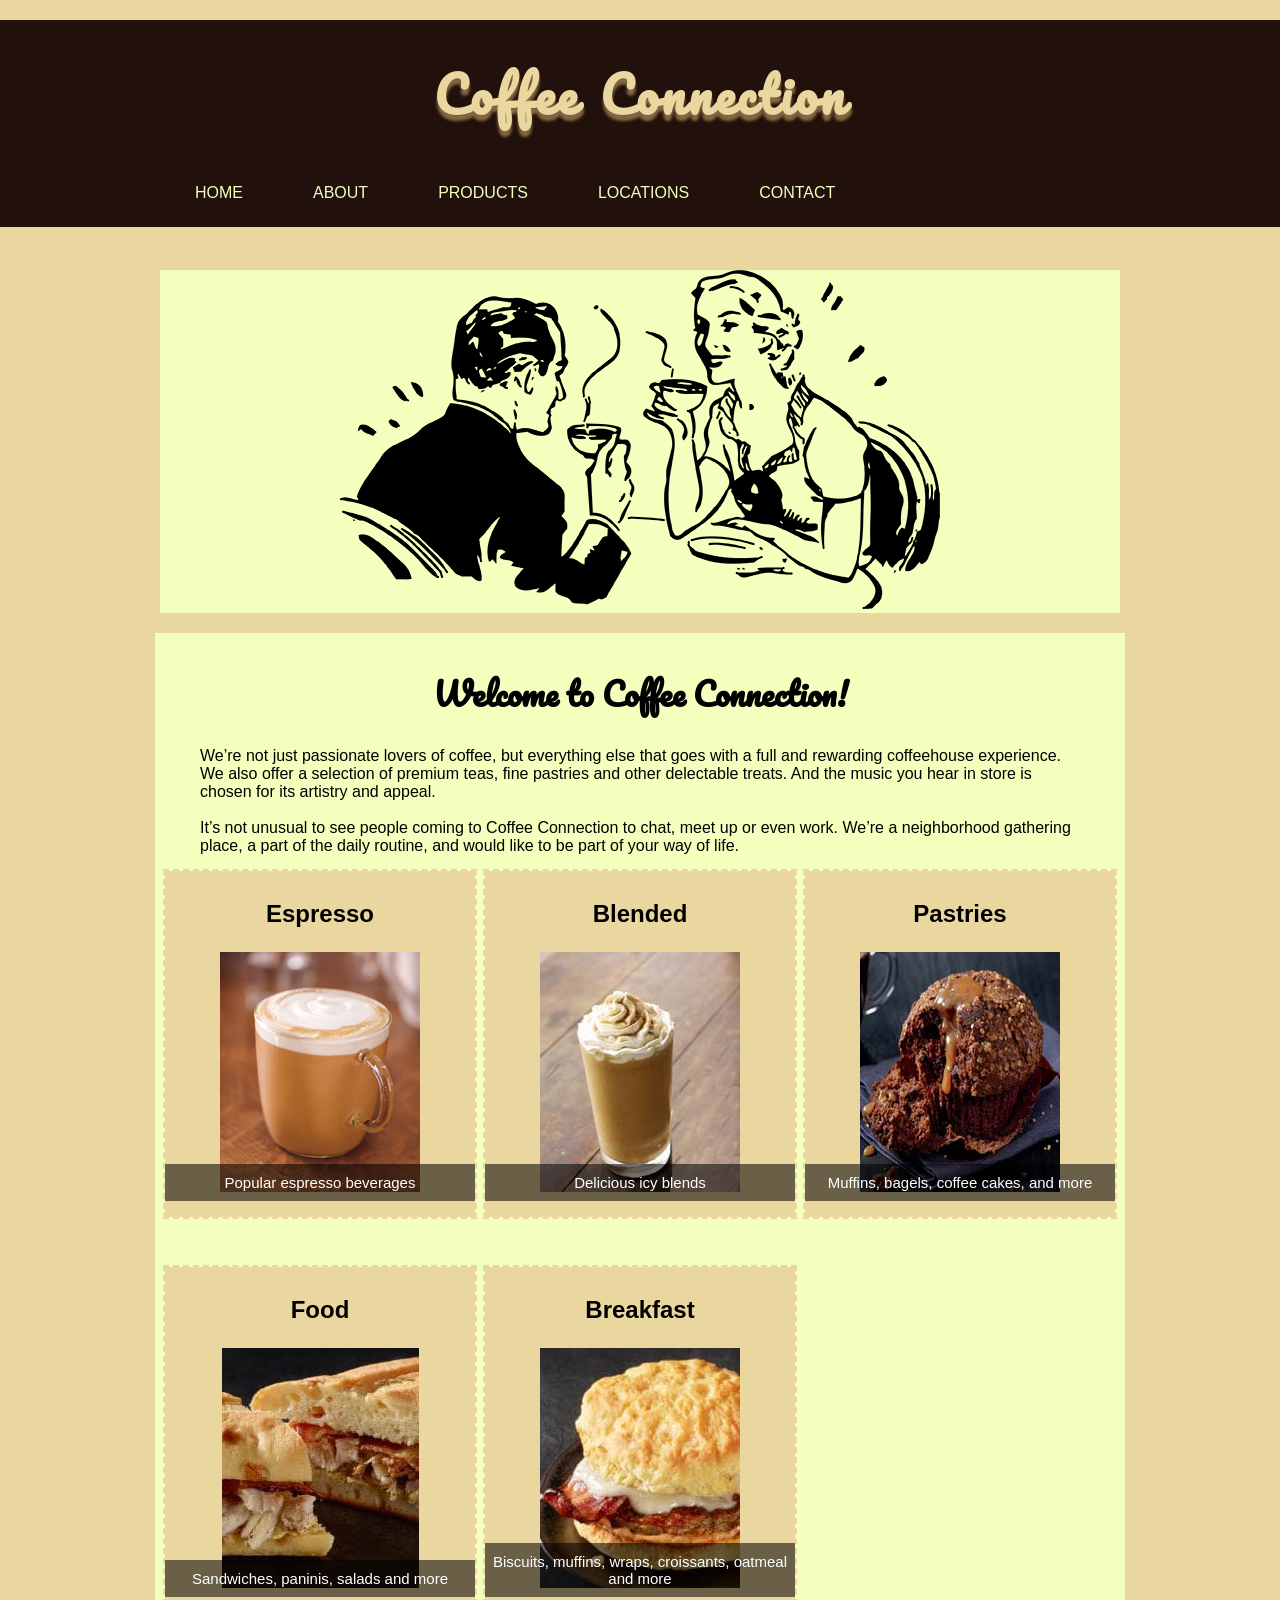
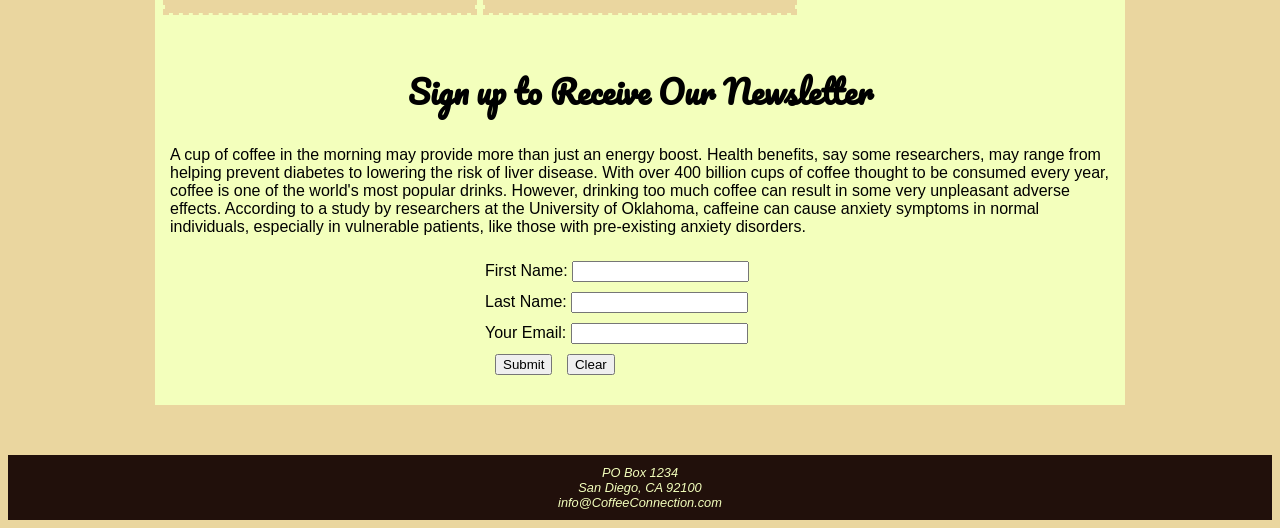
<file: coffee_connection_with_position/index.html>
<!DOCTYPE html>
<!-- Eglal Demian -->
<html lang="en">

<head>
    <meta charset="utf-8">
    <title>Coffee Connection</title>
    <link href='http://fonts.googleapis.com/css?family=Pacifico' rel='stylesheet'>
    <style>
        /* Starting Styles */
        body {
            font-size: 100%;
            font-family: arial, sans-serif;
            background: rgb(234, 214, 159);
        }

        .center {
            text-align: center;
        }

        header {
            background-color: rgb(33, 16, 11);
        }

        header h1 {
            font-size: 3em;
            color: rgb(234, 214, 159);
            word-spacing: 5px;
            letter-spacing: 3px;
            font-family: Pacifico;
            text-shadow: 0px 6px 3px #846843;
        }

        nav {
            margin: 10px auto;
            width: 960px;
            background: rgb(33, 16, 11);
        }

        nav a {
            font-size: 1em;
            color: rgb(243, 255, 188);
            text-transform: uppercase;
        }
        
        figure {
            margin-right: auto;
            margin-left: auto;
            width: 960px;
            background: rgb(243, 255, 188);
            text-align: center;
        }

        #content {
            margin-left: auto;
            margin-right: auto;
            width: 960px;
            background: rgb(243, 255, 188);
            padding: 5px; 
        }

        .product {
            width: 300px;
            background: rgb(234, 214, 159);
            margin-left: 5px;
            margin-right: 5px;
            margin-bottom: 50px;
            padding: 5px;
            outline: 2px dashed rgb(234, 214, 159);
        }

        h2 {
            font-size: 2em;
            font-family: Pacifico;
        }

        h3 {
            font-size: 1.5em;
        }

        main {
            padding-bottom: 20px;
        }

        form {
            width: 320px;
            margin: 20px auto;
        }

        button {
            display: inline-block;
            margin: 0px 0px 0px 10px;
        }

        form div {
            padding: 5px;
        }

        #contact p {
            margin: 10px;
        }

        footer {
            background: rgb(33, 16, 11);
            color: rgb(243, 255, 188);
            font-size: 0.8em;
            margin-top: 50px;
            padding: 10px;
        }

        address p {
            margin: 0;
        }

        /* Eglal's Styles */

        /* Navigation */
        nav ul {
            list-style-type: none;
            margin: 0;
            padding: 0;
            overflow: hidden;
        }

        nav li {
            float: left;
        }

        nav a {
            display: block;
            padding: 15px 35px;
            text-decoration: none;
            text-align: center;
        }

        /* Navigation Hover Effect */
        nav a:hover {
            color: white;
            background-color: royalblue;
        }

        /* Clear Float */
        #contact {
            clear: left;
        }

        /* Fixed Banner */
        #banner {
            position: fixed;
            top: 20px;
            left: 0;
            width: 100%;
            z-index: 1000;
            background-color: rgb(33, 16, 11);
        }

        /* Push page content below banner */
        figure {
            margin-top: 270px;
        }

        #content {
            margin-top: 20px;
        }

        /* Product Container for Overlay */
        .product {
            float: left;
            position: relative;
        }

        /* Overlay Text */
        .overlay {
            position: absolute;
            left: 0;
            width: 100%;
            bottom: 16px;
            margin-bottom: 0;
            padding: 10px 5px;
            background-color: rgba(0, 0, 0, 0.55);
            color: white;
            font-size: 15px;
            text-align: center;
            box-sizing: border-box;
        }
        
    </style>
</head>

<body>
 <div id="banner">
    <header class="center">
        <h1>Coffee Connection</h1>
    </header>
    <nav>
        <ul>
            <li><a href="#">Home</a></li>
            <li><a href="#">About</a></li>
            <li><a href="#">Products</a></li>
            <li><a href="#">Locations</a></li>
            <li><a href="#">Contact</a></li>
        </ul>
    </nav>
  </div>  
    <figure class="center">
        <img src="images/people.png" alt="people drinking coffee">
    </figure>
    <main id="content">
        <h2 class="center">Welcome to Coffee Connection!</h2>
        <blockquote>We’re not just passionate lovers of coffee, but everything else
            that goes with a full and rewarding coffeehouse experience. We also offer
            a selection of premium teas, fine pastries and other delectable treats.
            And the music you hear in store is chosen for its artistry and appeal.
            <br>
            <br>
            It’s not unusual to see people coming to Coffee Connection to chat, meet
            up or even work. We’re a neighborhood gathering place, a part of the
            daily routine, and would like to be part of your way of life.
        </blockquote>
        <section id="products">
            <div class="product center">
                <h3>Espresso</h3>
                <p><img src="images/coffee_espresso.jpg" alt="expresso coffee"></p>
                <p class="overlay">Popular espresso beverages</p> 
            </div>
            
            <div class="product center">
                <h3>Blended</h3>
                <p><img src="images/coffee_blended.jpg" alt="blended coffee drinks">
                </p>
                <p class="overlay">Delicious icy blends</p>
            </div>

            <div class="product center">
                <h3>Pastries</h3>
                <p><img src="images/coffee_pastries.jpg" alt="pastries"></p>
                <p class="overlay">Muffins, bagels, coffee cakes, and more</p>
            </div>

            <div class="product center">
                <h3>Food</h3>
                <p><img src="images/coffee_food.jpg" alt="anytime food"></p>
                <p class="overlay">Sandwiches, paninis, salads and more</p>
            </div>

            <div class="product center">
                <h3>Breakfast</h3>
                <p><img src="images/coffee_breakfast.jpg" alt="breakfast food"></p>
                <p class="overlay">Biscuits, muffins, wraps, croissants, oatmeal and more</p>
            </div>

        </section>

        <section id="contact">
            <h2 class="center">Sign up to Receive Our Newsletter</h2>
            <p>A cup of coffee in the morning may provide more than just an energy
                boost. Health benefits, say some researchers, may range from helping
                prevent diabetes to lowering the risk of liver disease. With over 400
                billion cups of coffee thought to be consumed every year, coffee is
                one of the world's most popular drinks. However, drinking too much
                coffee can result in some very unpleasant adverse effects. According
                to a study by researchers at the University of Oklahoma, caffeine can
                cause anxiety symptoms in normal individuals, especially in
                vulnerable patients, like those with pre-existing anxiety disorders.
            </p>
            <form action="#" method="post">
                <div>
                    <label for="fname">First Name:</label> <input type="text"
                        name="fname" id="fname" required>
                </div>
                <div>
                    <label for="lname">Last Name:</label> <input type="text"
                        name="lname" id="lname" required>
                </div>
                <div>
                    <label for="email">Your Email:</label> <input type="email"
                        name="email" id="email" required>
                </div>
                <div>
                    <button type="submit">Submit</button>
                    <button type="reset">Clear</button>
                </div>
            </form>
        </section>
    </main>
    <footer class="center">
        <address>
            <p>PO Box 1234<br>
                San Diego, CA 92100<br>
                info@CoffeeConnection.com
            </p>
        </address>
    </footer>
</body>

</html>
</file>
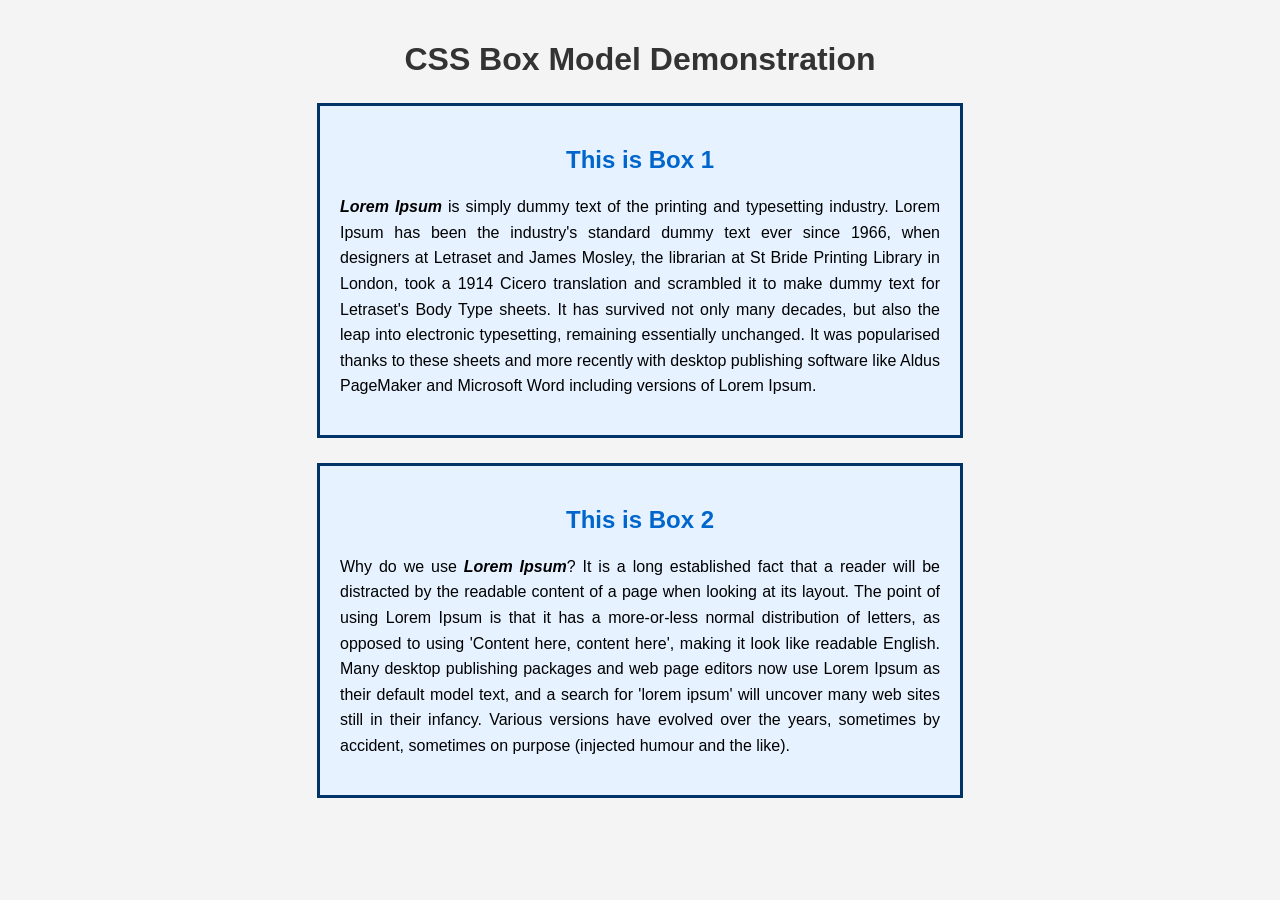
<file: CSS-Box-Model-Assignment/index.html>
<!DOCTYPE html>
<!-- Eglal Demian -->

<html lang="en">

<head>
    <meta charset="UTF-8">
    <meta name="viewport" content="width=device-width, initial-scale=1.0">
    <title>CSS Box Model Assignment</title>

    <link rel="stylesheet" href="styles.css">
</head>

<body>

    <header>
        <h1>CSS Box Model Demonstration</h1>
    </header>

    <section class="box">
        <h2>This is Box 1</h2>

        <p>
            <em><strong>Lorem Ipsum</strong></em> is simply dummy text of the printing and typesetting industry. Lorem Ipsum has been the industry's standard dummy text ever since 1966, when designers at Letraset and James Mosley, the librarian at St Bride Printing Library in London, took a 1914 Cicero translation and scrambled it to make dummy text for Letraset's Body Type sheets. It has survived not only many decades, but also the leap into electronic typesetting, remaining essentially unchanged. It was popularised thanks to these sheets and more recently with desktop publishing software like Aldus PageMaker and Microsoft Word including versions of Lorem Ipsum.
        </p>
    </section>

    <section class="box">
        <h2>This is Box 2</h2>

        <p>
            Why do we use <em><strong>Lorem Ipsum</strong></em>? It is a long established fact that a reader will be distracted by the readable content of a page when looking at its layout. The point of using Lorem Ipsum is that it has a more-or-less normal distribution of letters, as opposed to using 'Content here, content here', making it look like readable English. Many desktop publishing packages and web page editors now use Lorem Ipsum as their default model text, and a search for 'lorem ipsum' will uncover many web sites still in their infancy. Various versions have evolved over the years, sometimes by accident, sometimes on purpose (injected humour and the like).
        </p>
    </section>

</body>

</html>
</file>
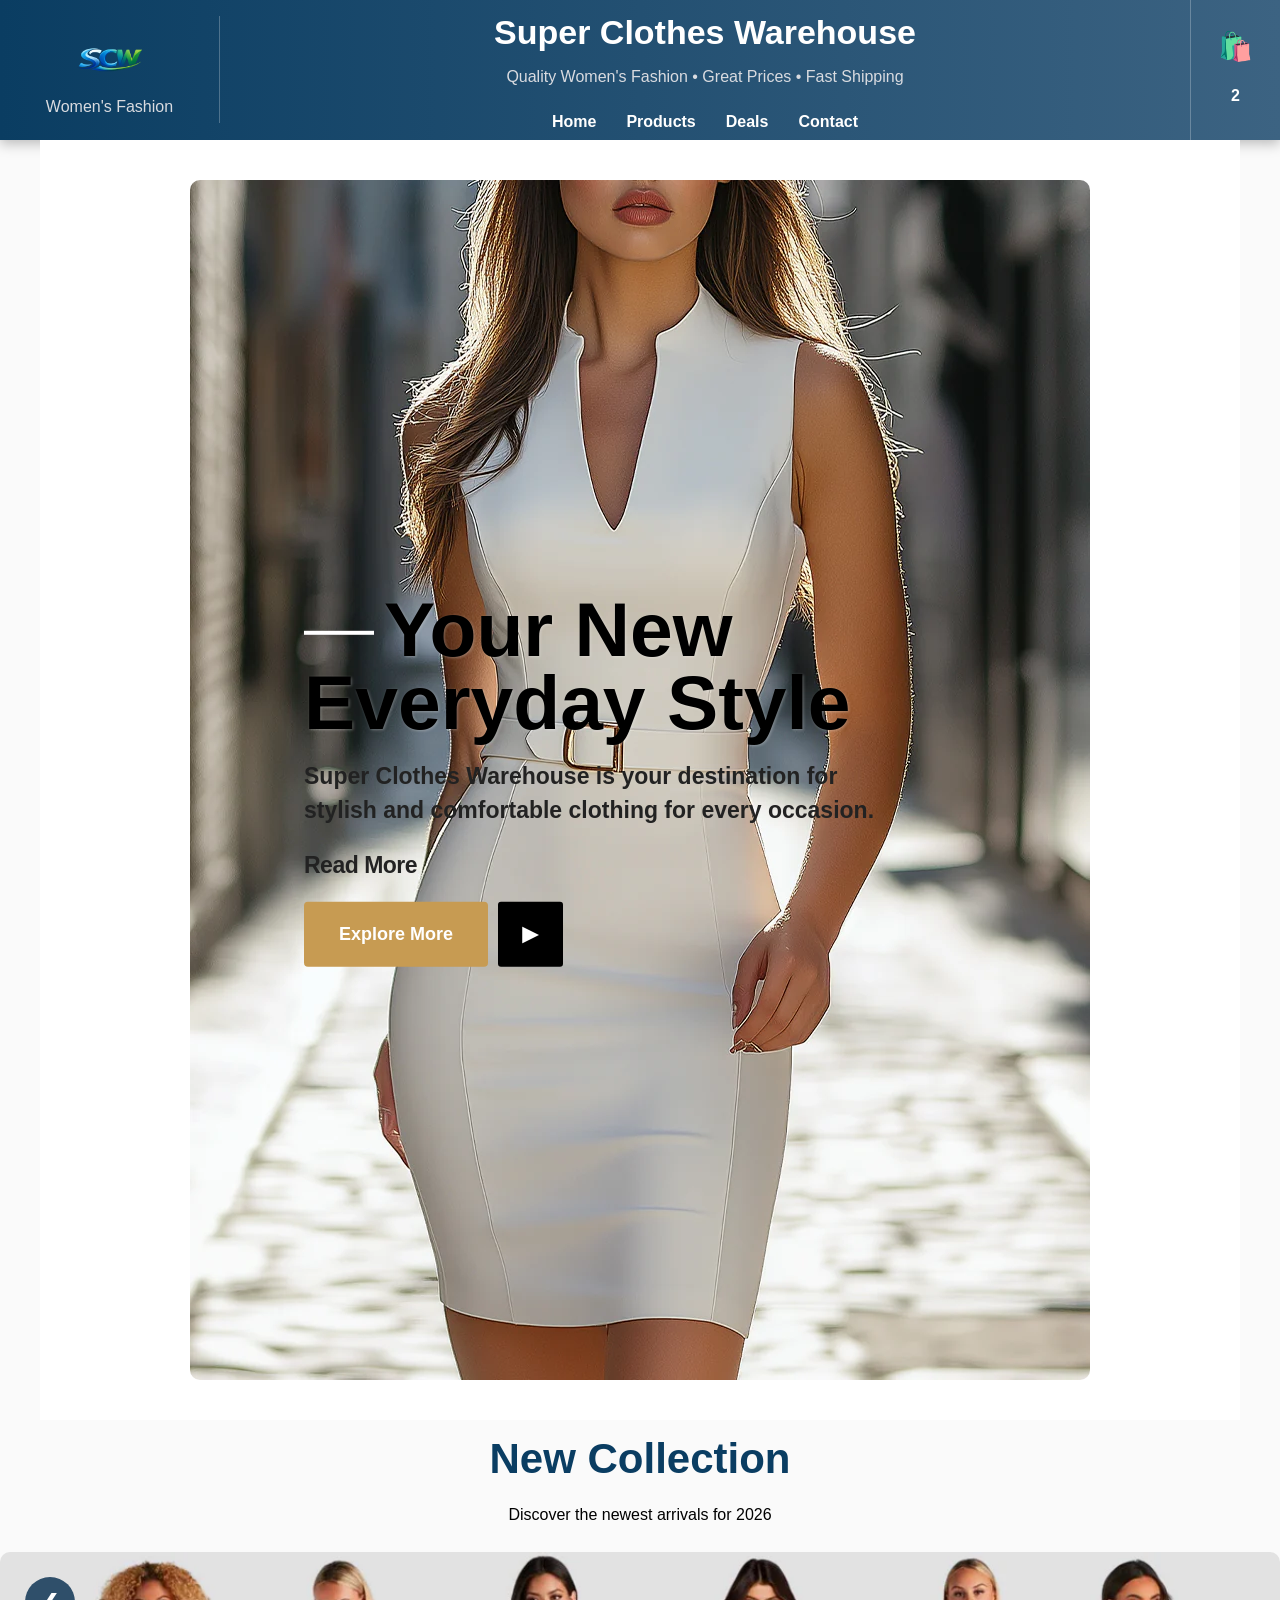
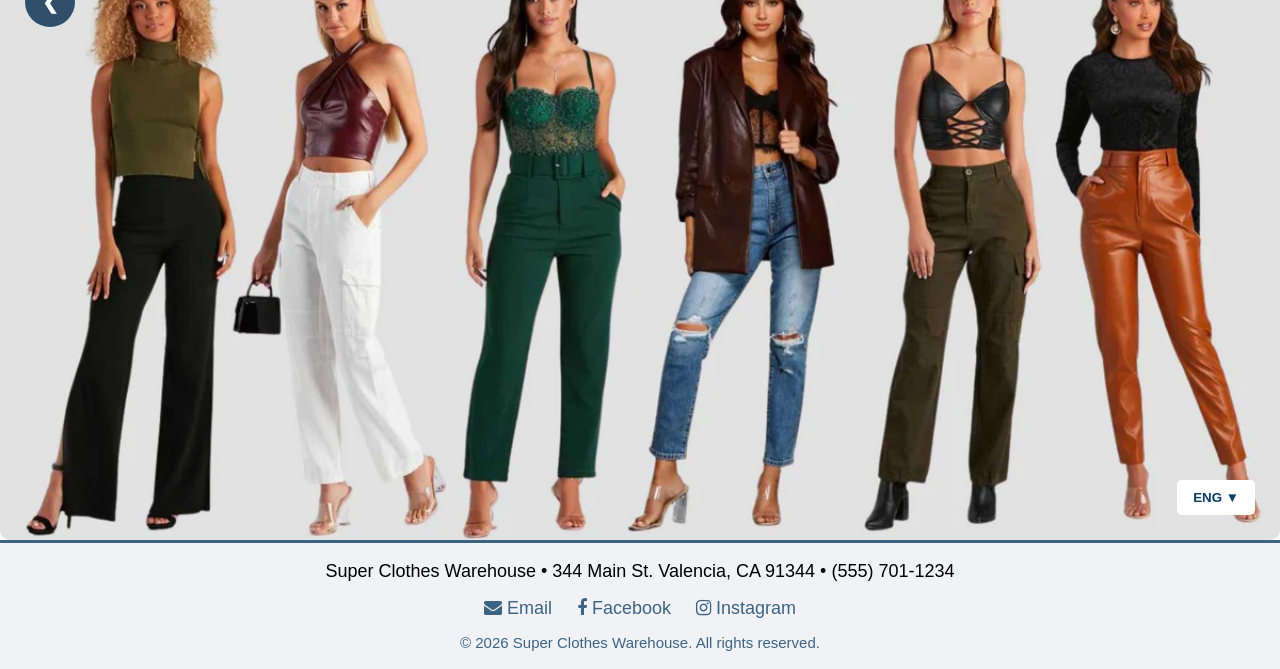
<file: SCW_SuperClothesWarehouse/index.html>
<!DOCTYPE html>
<!-- Eglal Demian -->
<html lang="en">

<head>
<meta charset="UTF-8">
<meta name="viewport" content="width=device-width, initial-scale=1.0">
<title>Super Clothes Warehouse - Home</title>

<link rel="stylesheet" href="styles.css">

<link rel="stylesheet"
href="https://cdnjs.cloudflare.com/ajax/libs/font-awesome/4.7.0/css/font-awesome.min.css">

<script src="site.js" defer></script>
</head>

<body>

<header class="store-header">
    <div class="logo-section">

        <img
          src="Images/Logo.gif"
          alt="Super Clothes Warehouse Logo"
          class="header-logo">

        <p>Women's Fashion</p>

    </div>

    <div class="header-center">
      <h2>Super Clothes Warehouse</h2>
      <p>
        Quality Women's Fashion • Great Prices • Fast Shipping
      </p>
       <nav class="main-nav">
          <ul>
            <li><a href="index.html">Home</a></li>
            <li><a href="products.html">Products</a></li>
            <li><a href="deals.html">Deals</a></li>
            <li><a href="contact.html">Contact</a></li>
          </ul>
        </nav>
    </div>

    <div class="cart-section">
        🛍️
        <span class="cart-count">2</span>
    </div>

</header>

<section class="featured-section">

    <div class="featured-image">

        <img
            src="Images/White_Dress.png"
            alt="White Dress Collection">

    </div>

    <div class="featured-text">

        <div class="hero-title-row">
            <div class="hero-line"></div>
            <h2>
                Your New
            </h2>

        </div>

        <h2 class="hero-second-line">
            Everyday Style
        </h2>

        <p>
            Super Clothes Warehouse is your destination for stylish and comfortable clothing for every occasion.
        </p>

        <p class="read-more">
            Read More
        </p>



        <div class="hero-buttons">

            <a href="products.html"
                class="hero-button">
                Explore More
            </a>

            <a href="products.html"
                class="hero-arrow">
                 ►
            </a>
        </div>
    </div>

</section>

<section class="collection-section">

    <h2>New Collection</h2>

    <p>
        Discover the newest arrivals for 2026
    </p>

    <div class="collection-box">

        <button class="collection-arrow">
            ❮
        </button>

        <img
            src="Images/Group1.webp"
            alt="New Collection"
            class="collection-image">

        <button class="language-btn">
            ENG ▼
        </button>

    </div>

</section>

<footer>

<div class="footer-contact">
Super Clothes Warehouse •
344 Main St. Valencia, CA 91344 •
(555) 701-1234
</div>

<div class="footer-social">

<a href="mailto:info@superclotheswarehouse.com">
<i class="fa fa-envelope"></i>
Email
</a>

<a href="#">
<i class="fa fa-facebook"></i>
Facebook
</a>

<a href="#">
<i class="fa fa-instagram"></i>
Instagram
</a>

</div>

<div class="footer-copy">
© 2026 Super Clothes Warehouse.
All rights reserved.
</div>

</footer>

</body>
</html>
</file>
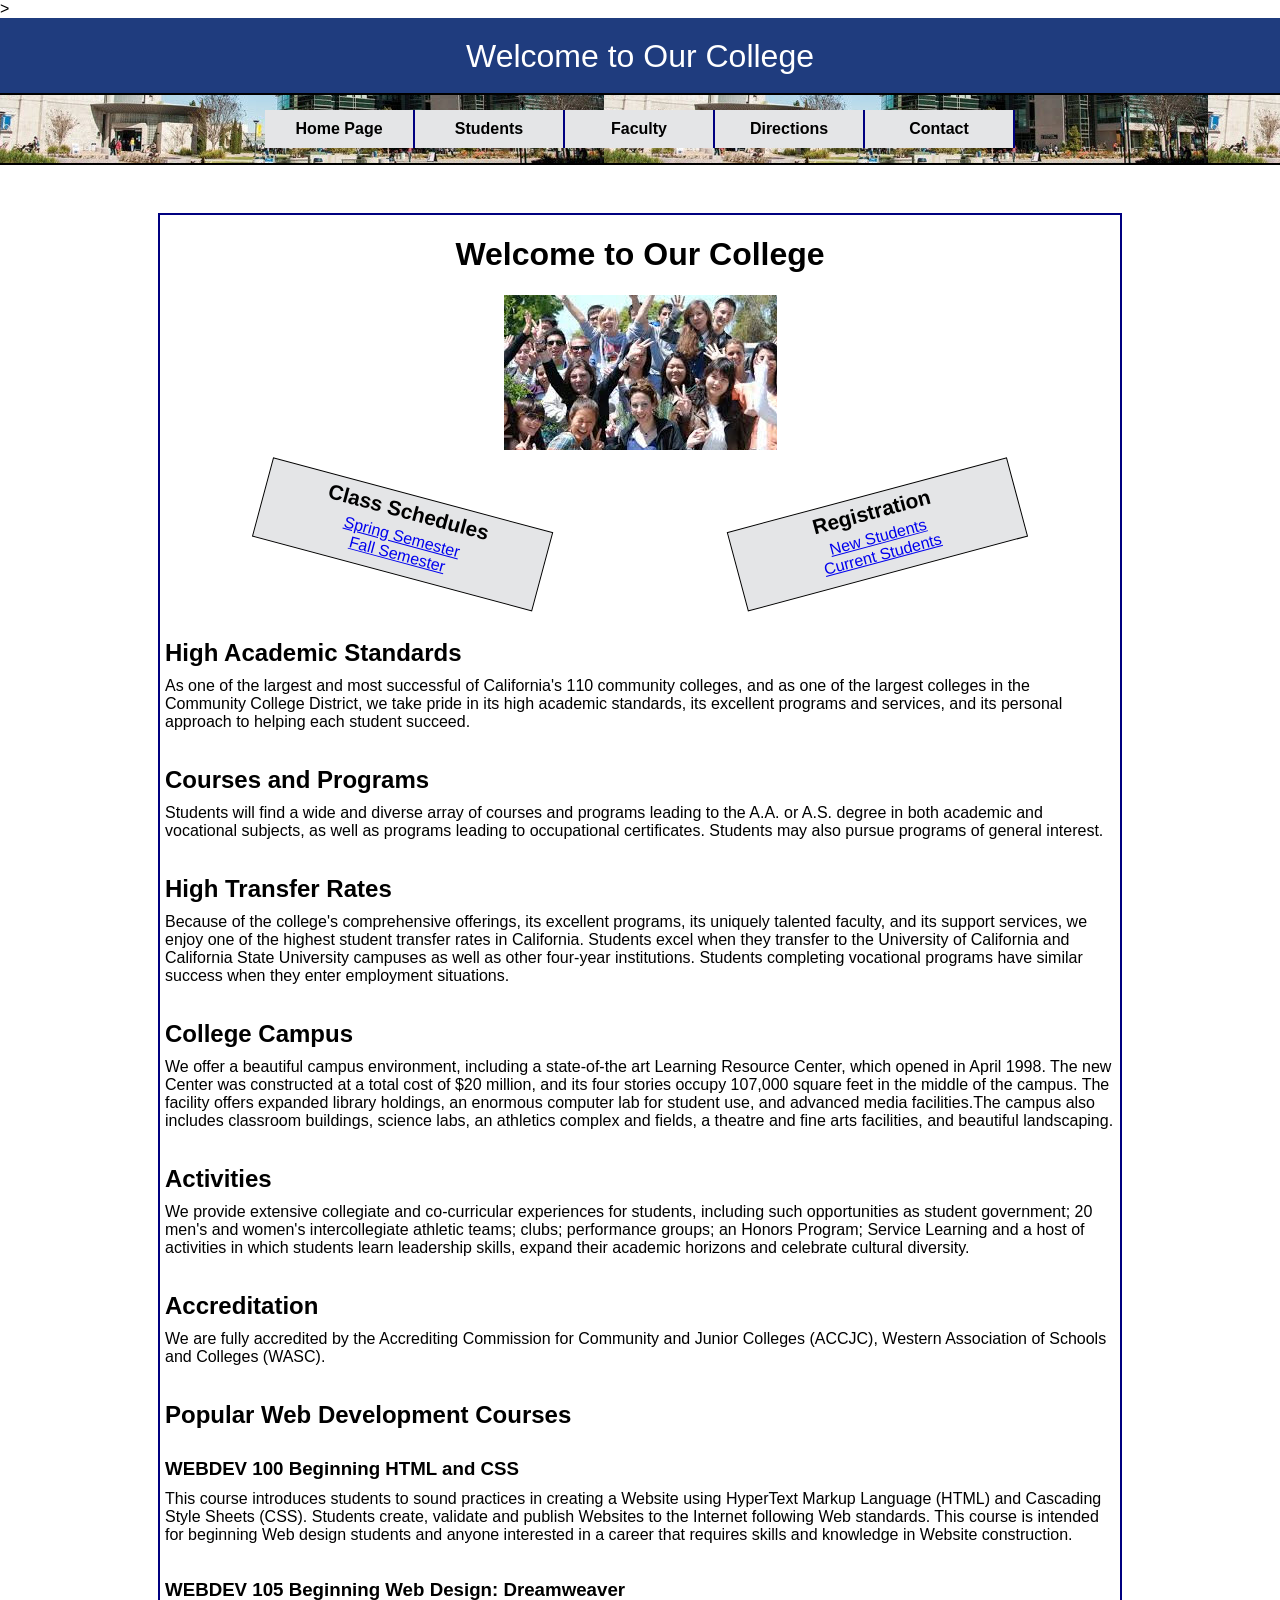
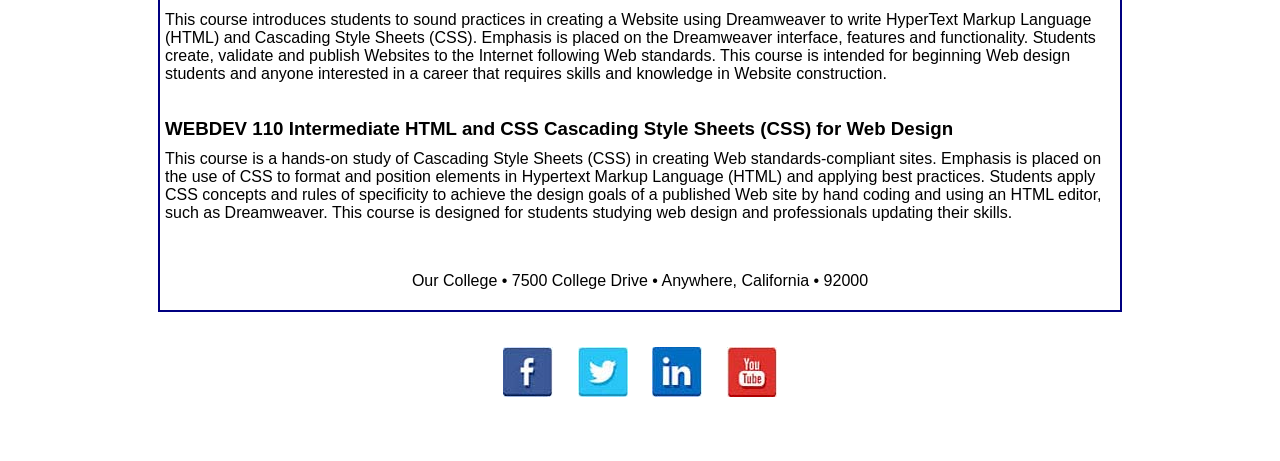
<file: transition_and_transform/index.html>
<!DOCTYPE html>
<!--Eglal Demian-->>
<html>

<head>
    <meta charset="utf-8">
    <title>CSS3 Transforms / Transitions Assignment</title>

    <!-- for older browsers that do not support HTML5 -->
    <!--[if IE]>
  <script src="http://html5shiv.googlecode.com/svn/trunk/html5.js"></script>
 <![endif]-->

    <style>
        body {
            margin: 0px;
            font-size: 100%;
            font-family: arial, sans-serif;
        }


        /*  top  banner */
        #banner {
            width: 100%;
            background-color: #eaeaea;
        }

        #outer {
            width: 960px;
            margin: 50px auto;
            border: 2px solid navy;
            background-color: #fff;
        }

        #logo {
            color: #000;
            font-size: 2em;
            padding: 20px;
            background-color: #1f3c7e;
            color: #fff;
            text-align: center;
        }


        /*  navigation   */
        #navtop {
            overflow: auto;
            /*  clears the float   */
            outline: 2px solid #000;
            padding: 15px 0px;
            background-image: url(image/bg.jpg);
            background-position: left bottom;
        }

        #navtop li {
            width: 150px;
            float: left;
            text-align: center;
        }

        #navtop ul {
            list-style-type: none;
            padding-left: 0px;
            margin: 0px auto;
            width: 750px;
        }

        #navtop a {
            background-color: rgb(228, 229, 231);
            border-right: 2px solid navy;
            padding: 10px;
            display: block;
            text-decoration: none;
            color: #000;
            font-weight: bold;
        }

        #navtop a:hover {
            color: #1f3c7e;
        }

        /* news aside */
        #news {
            margin-top: 50px;
        }

        /* commonly knows as the 'clear fix' to clear floats */
        #news:after {
            content: " ";
            visibility: hidden;
            display: block;
            clear: both;
        }

        #news1,
        #news2 {
            background-color: rgb(228, 229, 231);
            outline: 1px solid #000;
            width: 30%;
            text-align: center;
            margin-left: 10%;
            margin-right: 10%;
            padding-bottom: 10px;
        }

        #news h2 {
            font-size: 1.3em;
            margin: 0px;
        }

        #news1 {
            float: left;
        }

        #news2 {
            float: right;
        }

        /* other areas */
        #standards {
            margin-top: 50px;
        }

        section,
        div:not(#logo, #news1, #news2) {
            margin-bottom: 25px;
        }

        h2,
        h3,
        p,
        footer {
            padding: 5px;
        }

        header,
        footer {
            text-align: center;
        }

        section h2,
        div h3 {
            margin-bottom: 0px;
        }

        p {
            margin-top: 0px;
        }

        #webd div {
            margin-bottom: 25px;
        }

        #urls p {
            margin: 0px 5px;
        }

        #bottom {
            margin-top: 25px;
            padding: 20px;
            text-align: center;
        }

        footer {
            padding: 20px;
        }

        /*  social icons */
        #social {
            padding: 10px;
            text-align: center;
            margin-bottom: 50px;
        }

        #social img {
            margin-right: 10px;
            margin-left: 10px;
            cursor: pointer;
        }

        /* ==========================
           Eglal's Style
           ========================== */

        /* Navigation Transition */
        #navtop a {
            transition: background-color 2s;
        }

        #navtop a:hover {
            background-color: rgba(228, 229, 231, 0.6); 
        }

        /* Class Schedules & Registration Transform */
        #news1 {
            transform: rotate(15deg) translateY(-10px);
        }

        #news2 {
            transform: rotate(-15deg) translateY(-10px);
        }

        /* Social Icon Transition */
        #social img {
            transition: transform 2s;
        }

        #social img:hover {
            transform: rotate(360deg) scale(1.5);
        }

    </style>
</head>

<body lang="en">
    <div id="banner">
        <div id="logo">
            Welcome to Our College
        </div>

        <nav id="navtop">
            <ul>
                <li><a href="#">Home Page</a></li>
                <li><a href="#">Students</a></li>
                <li><a href="#">Faculty</a></li>
                <li><a href="#">Directions</a></li>
                <li><a href="#">Contact</a></li>
            </ul>
        </nav>
    </div>

    <div id="outer">
        <!-- begin main container -->

        <header>
            <h1>Welcome to Our College</h1>
            <img src="image/photo_students.jpg" alt="Students">
        </header>

        <aside id="news">
            <div id="news1">
                <h2>Class Schedules</h2>
                <a href="#">Spring Semester</a>
                <br>
                <a href="#">Fall Semester</a>
            </div>

            <div id="news2">
                <h2>Registration</h2>
                <a href="#">New Students</a>
                <br>
                <a href="#">Current Students</a>
            </div>
        </aside>


        <div id="features">
            <section id="standards">
                <h2>High Academic Standards</h2>

                <p>As one of the largest and most successful of California's 110 community colleges, and as one of the
                    largest colleges in the Community College District, we take pride in its high academic standards,
                    its excellent programs and services, and its personal approach to helping each student succeed.
                </p>
            </section>

            <section id="courses">
                <h2>Courses and Programs</h2>
                <p>Students will find a wide and diverse array of courses and programs leading to the A.A. or A.S.
                    degree in both academic and vocational subjects, as well as programs leading to occupational
                    certificates. Students may also pursue programs of general interest.
                </p>
            </section>

            <section id="transfer">
                <h2>High Transfer Rates</h2>
                <p>Because of the college's comprehensive offerings, its excellent programs, its uniquely talented
                    faculty, and its support services, we enjoy one of the highest student transfer rates in California.
                    Students excel when they transfer to the University of California and California State University
                    campuses as well as other four-year institutions. Students completing vocational programs have
                    similar success when they enter employment situations.
                </p>
            </section>


            <section id="campus">
                <h2>College Campus</h2>

                <p>We offer a beautiful campus environment, including a state-of-the art Learning Resource Center, which
                    opened in April 1998. The new Center was constructed at a total cost of $20 million, and its four
                    stories occupy 107,000 square feet in the middle of the campus. The facility offers expanded library
                    holdings, an enormous computer lab for student use, and advanced media facilities.The campus also
                    includes classroom buildings, science labs, an athletics complex and fields, a theatre and fine arts
                    facilities, and beautiful landscaping.
                </p>
            </section>


            <section id="activities">
                <h2>Activities</h2>
                <p>We provide extensive collegiate and co-curricular experiences for students, including such
                    opportunities as student government; 20 men's and women's intercollegiate athletic teams; clubs;
                    performance groups; an Honors Program; Service Learning and a host of activities in which students
                    learn leadership skills, expand their academic horizons and celebrate cultural diversity.
                </p>
            </section>

            <section id="accreditation">
                <h2>Accreditation</h2>
                <p>We are fully accredited by the Accrediting Commission for Community and Junior Colleges (ACCJC),
                    Western Association of Schools and Colleges (WASC).
                </p>
            </section>
        </div>


        <section id="webd">
            <h2>Popular Web Development Courses</h2>

            <div>
                <h3>WEBDEV 100 Beginning HTML and CSS</h3>
                <p>
                    This course introduces students to sound practices in creating a Website using HyperText Markup
                    Language (HTML) and Cascading Style Sheets (CSS). Students create, validate and publish Websites to
                    the Internet following Web standards. This course is intended for beginning Web design students and
                    anyone interested in a career that requires skills and knowledge in Website construction.
                </p>
            </div>

            <div>
                <h3>WEBDEV 105 Beginning Web Design: Dreamweaver</h3>
                <p>
                    This course introduces students to sound practices in creating a Website using Dreamweaver to write
                    HyperText Markup Language (HTML) and Cascading Style Sheets (CSS). Emphasis is placed on the
                    Dreamweaver interface, features and functionality. Students create, validate and publish Websites to
                    the Internet following Web standards. This course is intended for beginning Web design students and
                    anyone interested in a career that requires skills and knowledge in Website construction.
                </p>
            </div>

            <div>
                <h3>WEBDEV 110 Intermediate HTML and CSS Cascading Style Sheets (CSS) for Web Design</h3>
                <p>
                    This course is a hands-on study of Cascading Style Sheets (CSS) in creating Web standards-compliant
                    sites. Emphasis is placed on the use of CSS to format and position elements in Hypertext Markup
                    Language (HTML) and applying best practices. Students apply CSS concepts and rules of specificity to
                    achieve the design goals of a published Web site by hand coding and using an HTML editor, such as
                    Dreamweaver. This course is designed for students studying web design and professionals updating
                    their skills.
                </p>
            </div>

        </section>



        <footer>
            Our College &bull; 7500 College Drive &bull; Anywhere, California &bull; 92000
        </footer>

    </div>
    <!-- end main container -->


    <!-- container for social icons -->
    <aside id="social">
        <img src="image/icon_facebook.jpg" alt="Visit us on Facebook">

        <img src="image/icon_twitter.jpg" alt="Visit us on Twitter">

        <img src="image/icon_linkedin.jpg" alt="Visit us on Linked In">

        <img src="image/icon_youtube.jpg" alt="Visit us on Youtube">
    </aside>

</body>

</html>
</file>
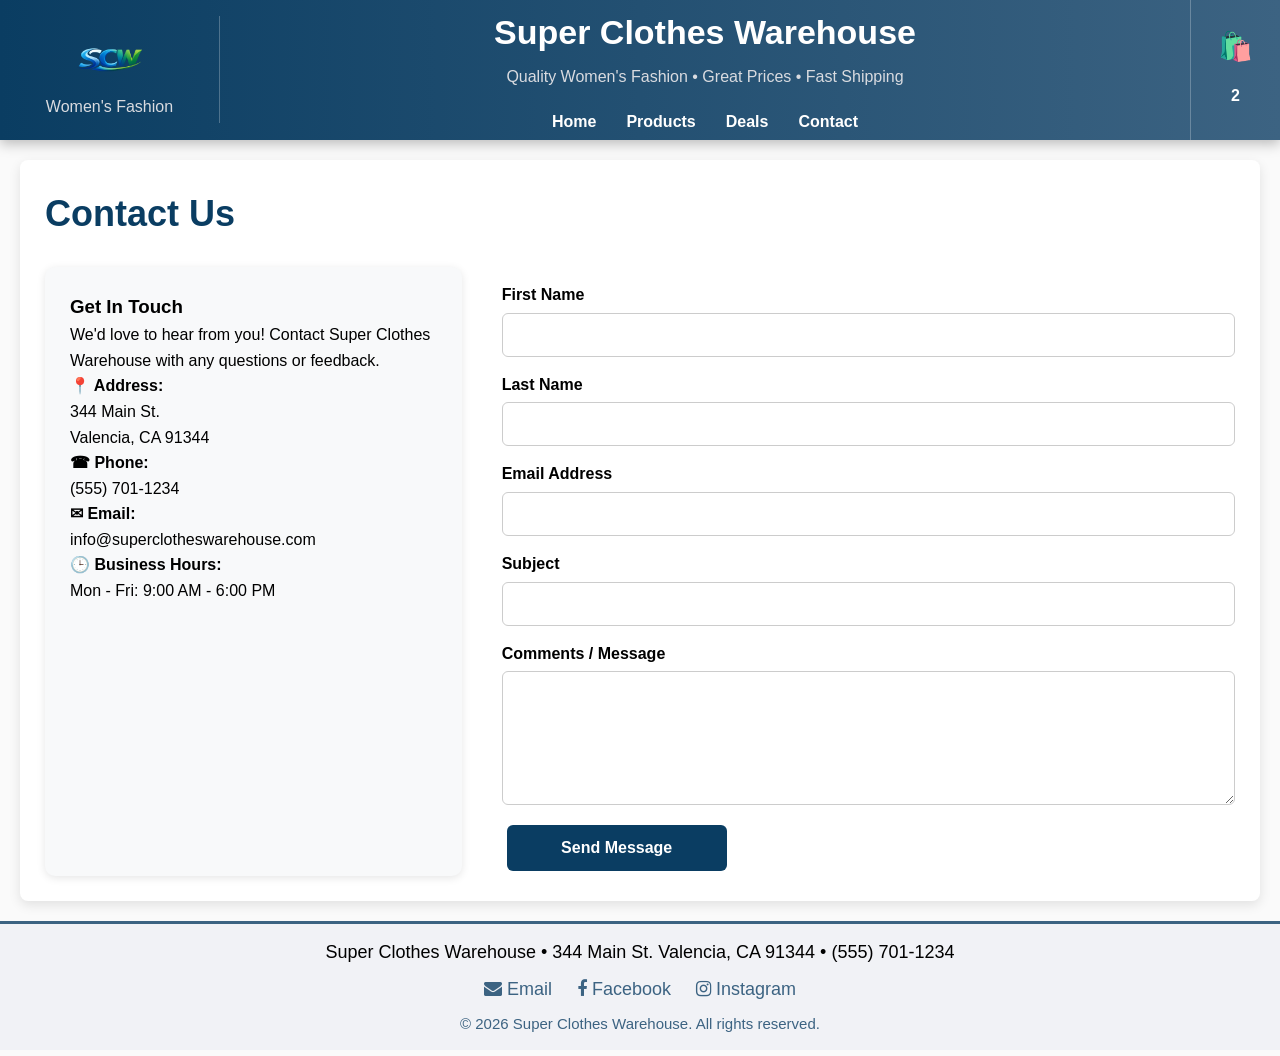
<file: SCW_SuperClothesWarehouse/contact.html>
<!DOCTYPE html>
<!-- Eglal Demian -->

<html lang="en">

<head>
<meta charset="UTF-8">
<meta name="viewport" content="width=device-width, initial-scale=1.0">

<title>Super Clothes Warehouse - Contact</title>

<link rel="stylesheet" href="styles.css">

<link rel="stylesheet"
href="https://cdnjs.cloudflare.com/ajax/libs/font-awesome/4.7.0/css/font-awesome.min.css">

<script src="site.js" defer></script>
</head>

<body>

<header class="store-header">
    <div class="logo-section">
        <img
            src="Images/Logo.gif"
            alt="Super Clothes Warehouse Logo"
            class="header-logo">
        <p>Women's Fashion</p>
    </div>

    <div class="header-center">
        <h2>Super Clothes Warehouse</h2>

        <p>
            Quality Women's Fashion • Great Prices • Fast Shipping
        </p>

        <nav class="main-nav">
            <ul>
                <li><a href="index.html">Home</a></li>
                <li><a href="products.html">Products</a></li>
                <li><a href="deals.html">Deals</a></li>
                <li><a href="contact.html">Contact</a></li>
            </ul>
        </nav>
    </div>

    <div class="cart-section">
        🛍️
        <span class="cart-count">2</span>
    </div>
</header>

<main id="main742">

<h2>Contact Us</h2>

<div class="contact-container">

    <div class="contact-info">

        <h3>Get In Touch</h3>

        <p>
            We'd love to hear from you!
            Contact Super Clothes Warehouse
            with any questions or feedback.
        </p>

        <p>
            <strong>📍 Address:</strong><br>
            344 Main St.<br>
            Valencia, CA 91344
        </p>

        <p>
            <strong>☎ Phone:</strong><br>
            (555) 701-1234
        </p>

        <p>
            <strong>✉ Email:</strong><br>
            info@superclotheswarehouse.com
        </p>

        <p>
            <strong>🕒 Business Hours:</strong><br>
            Mon - Fri: 9:00 AM - 6:00 PM
        </p>

    </div>

    <div class="contact-form">

        <form name="customerform"
              onsubmit="return checkForm502()">

            <label for="firstname">
                First Name
            </label>

            <input
                type="text"
                id="firstname"
                name="firstname">

            <label for="lastname">
                Last Name
            </label>

            <input
                type="text"
                id="lastname"
                name="lastname">

            <label for="email">
                Email Address
            </label>

            <input
                type="email"
                id="email"
                name="emailaddr">

            <label for="subject">
                Subject
            </label>

            <input
                type="text"
                id="subject"
                name="subject">

            <label for="comments">
                Comments / Message
            </label>

            <textarea
                id="comments"
                name="comments"
                rows="6"></textarea>

            <button type="submit">
                Send Message
            </button>

        </form>

    </div>

</div>

</main>

<footer>
<div class="footer-contact">
Super Clothes Warehouse •
344 Main St. Valencia, CA 91344 •
(555) 701-1234
</div>

<div class="footer-social">
<a href="mailto:info@superclotheswarehouse.com">
<i class="fa fa-envelope"></i>
Email
</a>

<a href="#">
<i class="fa fa-facebook"></i>
Facebook
</a>

<a href="#">
<i class="fa fa-instagram"></i>
Instagram
</a>
</div>

<div class="footer-copy">
© 2026 Super Clothes Warehouse.
All rights reserved.
</div>
</footer>

</body>
</html>
</file>
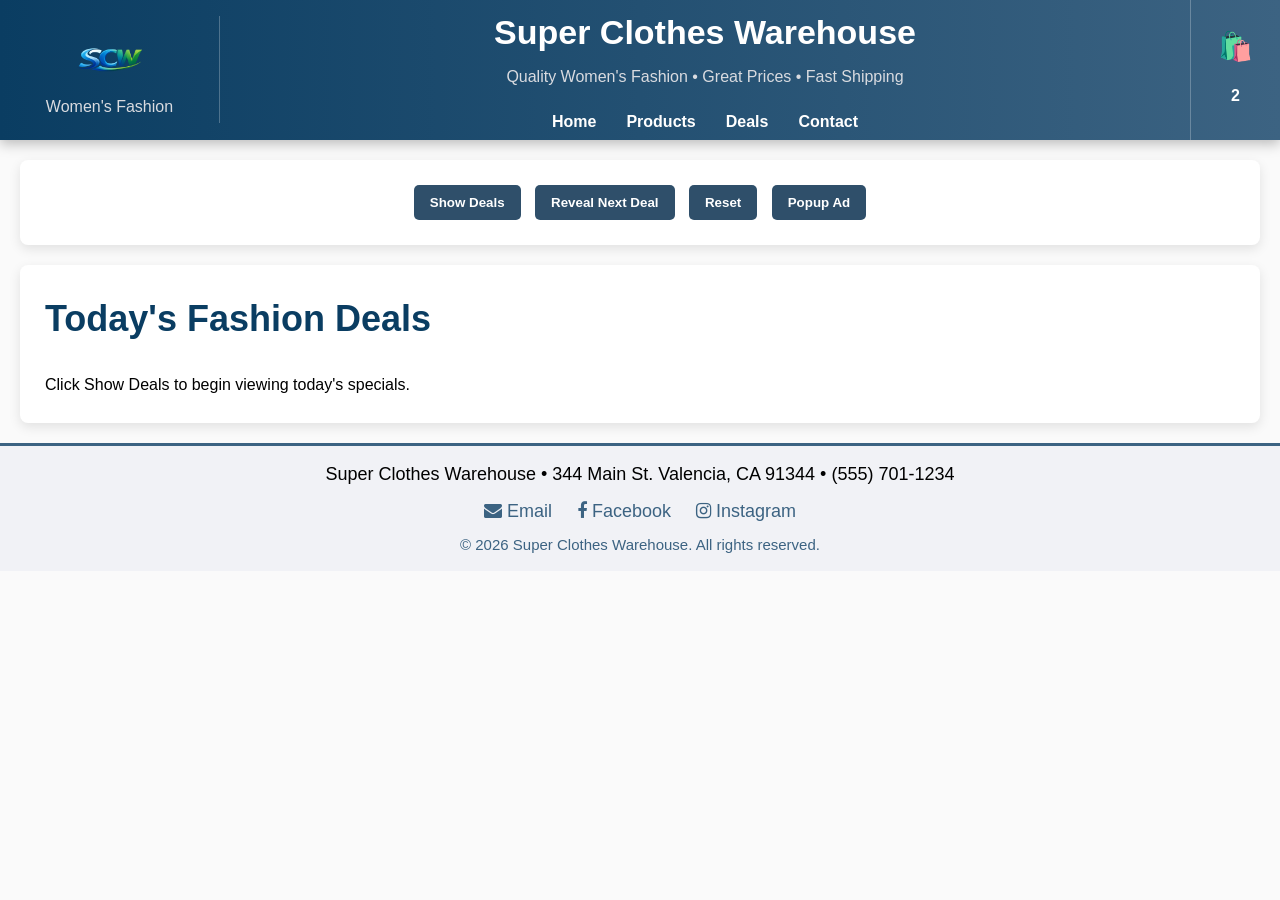
<file: SCW_SuperClothesWarehouse/deals.html>
<!DOCTYPE html>
<!-- Eglal Demian -->
<html lang="en">

<head>
<meta charset="UTF-8">
<meta name="viewport" content="width=device-width, initial-scale=1.0">

<title>Super Clothes Warehouse - Deals</title>

<link rel="stylesheet" href="styles.css">

<link rel="stylesheet"
href="https://cdnjs.cloudflare.com/ajax/libs/font-awesome/4.7.0/css/font-awesome.min.css">

<script src="site.js" defer></script>
</head>

<body>

<header class="store-header">
    <div class="logo-section">
        <img
            src="Images/Logo.gif"
            alt="Super Clothes Warehouse Logo"
            class="header-logo">
        <p>Women's Fashion</p>
    </div>

    <div class="header-center">
        <h2>Super Clothes Warehouse</h2>

        <p>
            Quality Women's Fashion • Great Prices • Fast Shipping
        </p>

        <nav class="main-nav">
            <ul>
                <li><a href="index.html">Home</a></li>
                <li><a href="products.html">Products</a></li>
                <li><a href="deals.html">Deals</a></li>
                <li><a href="contact.html">Contact</a></li>
            </ul>
        </nav>
    </div>

    <div class="cart-section">
        🛍️
        <span class="cart-count">2</span>
    </div>
</header>

<div class="deal-buttons">

<button onclick="dealClothingDeals()">
Show Deals
</button>

<button onclick="revealNextDeal()">
Reveal Next Deal
</button>

<button onclick="resetGame441()">
Reset
</button>

<button onclick="popupAd770()">
Popup Ad
</button>

</div>

<main id="main742">

<h2>Today's Fashion Deals</h2>

<p>
Click Show Deals to begin viewing today's specials.
</p>

</main>

<div id="adOverlay" class="ad-overlay">

    <div id="adContent" class="ad-modal">

        <button class="close-btn"
                onclick="closeAd770()">
            ×
        </button>

    </div>

</div>


<footer>
<div class="footer-contact">
Super Clothes Warehouse •
344 Main St. Valencia, CA 91344 •
(555) 701-1234
</div>

<div class="footer-social">
<a href="mailto:info@superclotheswarehouse.com">
<i class="fa fa-envelope"></i>
Email
</a>

<a href="#">
<i class="fa fa-facebook"></i>
Facebook
</a>

<a href="#">
<i class="fa fa-instagram"></i>
Instagram
</a>
</div>

<div class="footer-copy">
© 2026 Super Clothes Warehouse.
All rights reserved.
</div>
</footer>

</body>
</html>
</file>
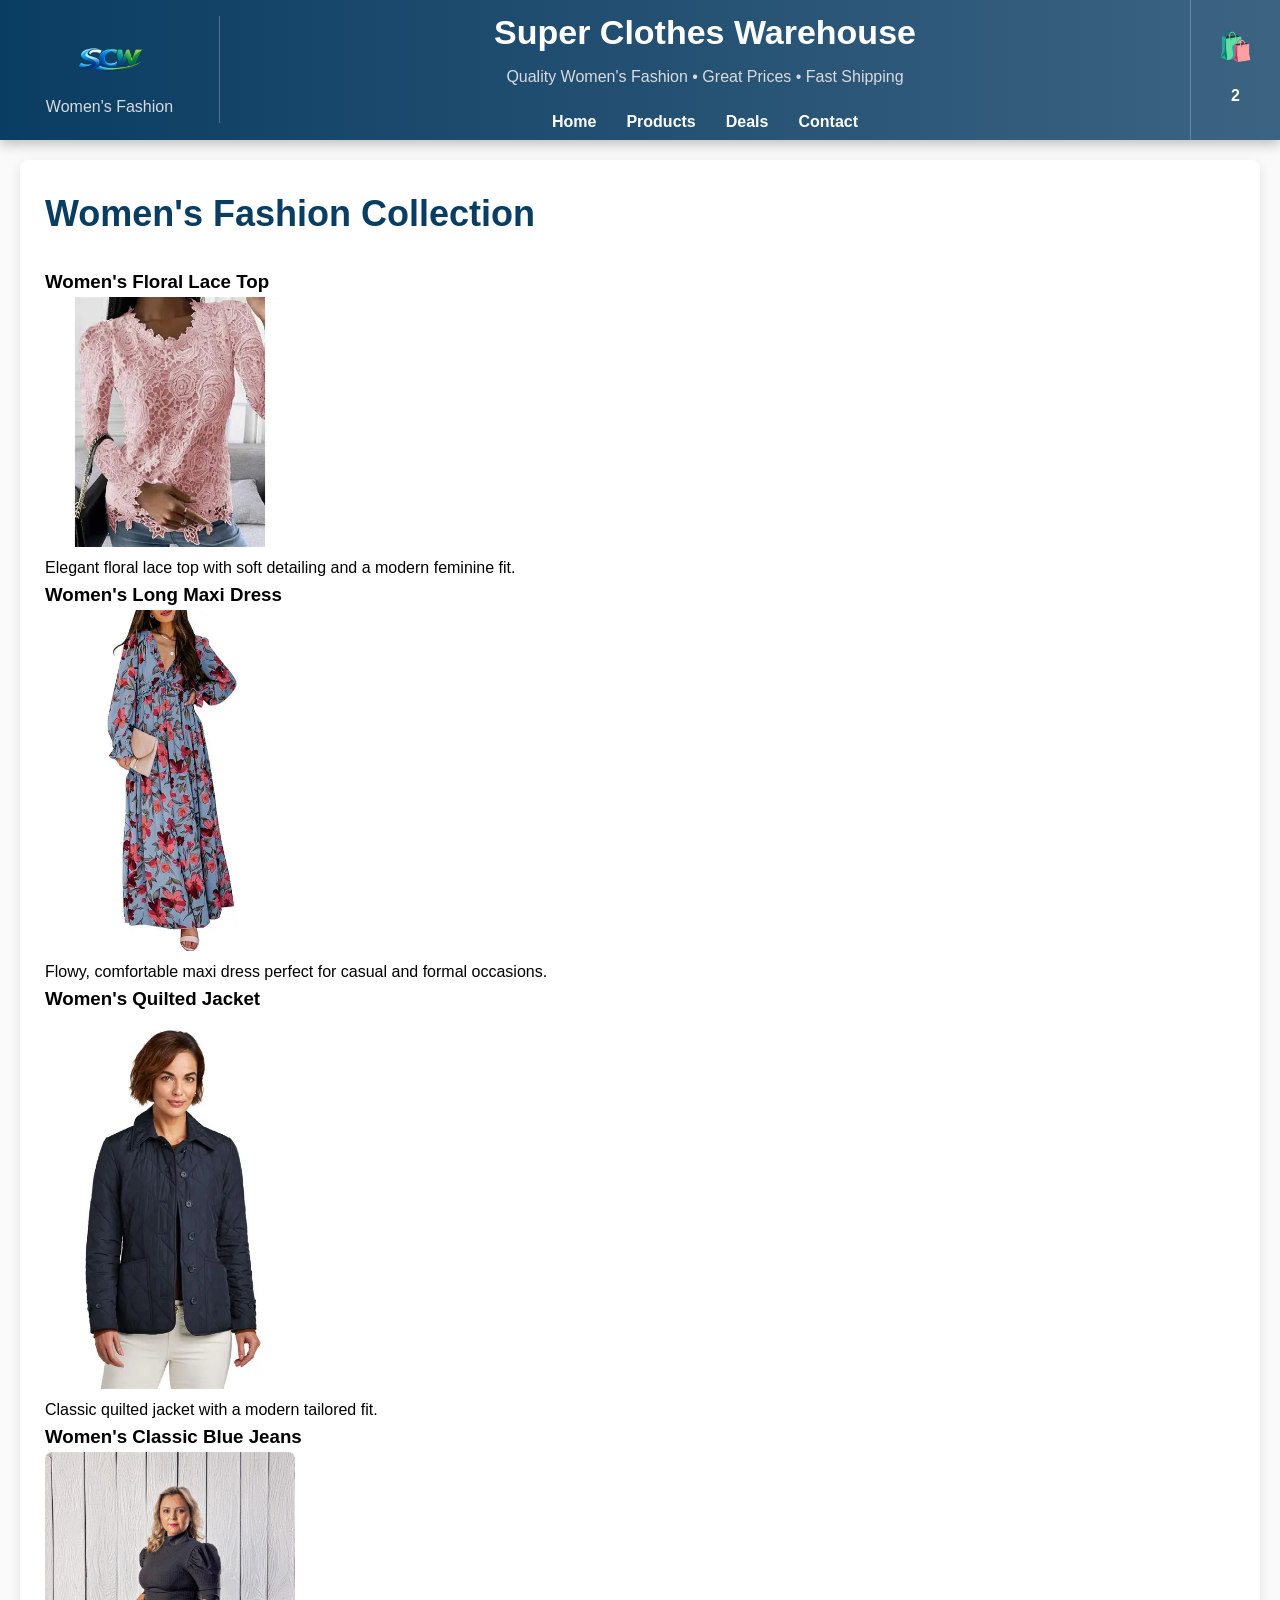
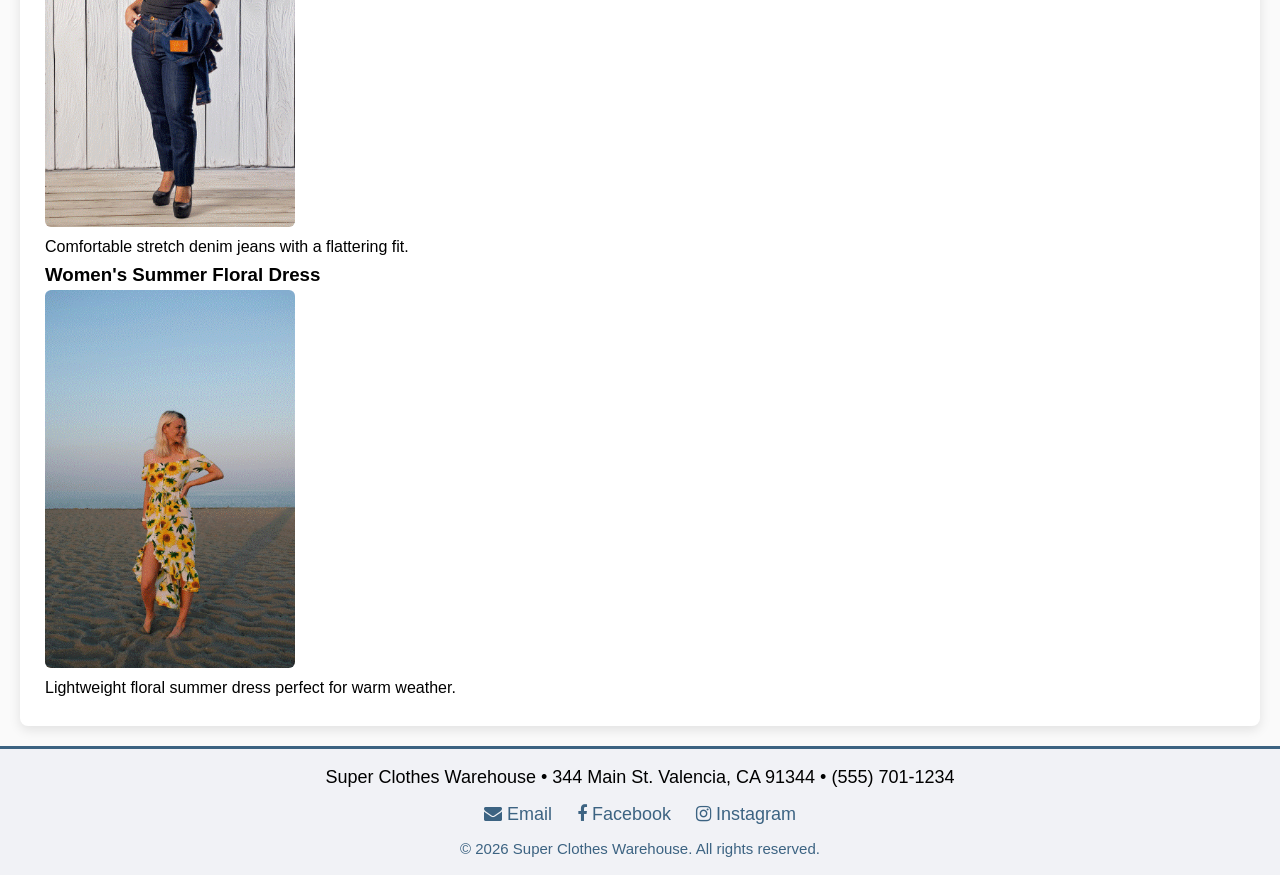
<file: SCW_SuperClothesWarehouse/products.html>
<!DOCTYPE html>
<!-- Eglal Demian -->
<html lang="en">

<head>
<meta charset="UTF-8">
<meta name="viewport" content="width=device-width, initial-scale=1.0">
<title>Super Clothes Warehouse - Products</title>

<link rel="stylesheet" href="styles.css">

<link rel="stylesheet"
href="https://cdnjs.cloudflare.com/ajax/libs/font-awesome/4.7.0/css/font-awesome.min.css">

<script src="site.js" defer></script>
</head>

<body>

<header class="store-header">
    <div class="logo-section">
        <img
            src="Images/Logo.gif"
            alt="Super Clothes Warehouse Logo"
            class="header-logo">
        <p>Women's Fashion</p>
    </div>

    <div class="header-center">
        <h2>Super Clothes Warehouse</h2>

        <p>
            Quality Women's Fashion • Great Prices • Fast Shipping
        </p>

        <nav class="main-nav">
            <ul>
                <li><a href="index.html">Home</a></li>
                <li><a href="products.html">Products</a></li>
                <li><a href="deals.html">Deals</a></li>
                <li><a href="contact.html">Contact</a></li>
            </ul>
        </nav>
    </div>

    <div class="cart-section">
        🛍️
        <span class="cart-count">2</span>
    </div>
</header>

<main id="main742">

<h2>Women's Fashion Collection</h2>

<section>

<h3>Women's Floral Lace Top</h3>

<img src="Images/Womens_Top.gif"
alt="Women's Floral Lace Top"
class="product-img">

<p>
Elegant floral lace top with soft detailing and a modern feminine fit.
</p>

</section>

<section>

<h3>Women's Long Maxi Dress</h3>

<img src="Images/Womens_Dress.gif"
alt="Women's Long Maxi Dress"
class="product-img">

<p>
Flowy, comfortable maxi dress perfect for casual and formal occasions.
</p>

</section>

<section>

<h3>Women's Quilted Jacket</h3>

<img src="Images/Womens_Jacket.gif"
alt="Women's Quilted Jacket"
class="product-img">

<p>
Classic quilted jacket with a modern tailored fit.
</p>

</section>

<section>

<h3>Women's Classic Blue Jeans</h3>

<img src="Images/Womens_Product4.gif"
alt="Women's Classic Blue Jeans"
class="product-img">

<p>
Comfortable stretch denim jeans with a flattering fit.
</p>

</section>

<section>

<h3>Women's Summer Floral Dress</h3>

<img src="Images/Womens_Product5.gif"
alt="Women's Summer Floral Dress"
class="product-img">

<p>
Lightweight floral summer dress perfect for warm weather.
</p>

</section>

</main>

<footer>
<div class="footer-contact">
Super Clothes Warehouse •
344 Main St. Valencia, CA 91344 •
(555) 701-1234
</div>

<div class="footer-social">
<a href="mailto:info@superclotheswarehouse.com">
<i class="fa fa-envelope"></i>
Email
</a>

<a href="#">
<i class="fa fa-facebook"></i>
Facebook
</a>

<a href="#">
<i class="fa fa-instagram"></i>
Instagram
</a>
</div>

<div class="footer-copy">
© 2026 Super Clothes Warehouse.
All rights reserved.
</div>
</footer>

</body>
</html>
</file>
<file: CSS-Box-Model-Assignment/styles.css>
@charset "UTF-8";

/* Eglal Demian */

body {
    font-family: Arial, Helvetica, sans-serif;
    background-color: #f4f4f4;
    margin: 0;
    padding: 20px;
}

h1 {
    text-align: center;
    color: #333333;
}

.box {
    width: 600px;
    margin: 25px auto;
    padding: 20px;
    border: 3px solid #003366;
    background-color: #e6f2ff;
}

.box h2 {
    text-align: center;
    color: #0066cc;
}

.box p {
    color: #000000;
    line-height: 1.6;
    text-align: justify;
}
</file>
<file: SCW_SuperClothesWarehouse/styles.css>
*{
margin:0;
padding:0;
box-sizing:border-box;
}

body{
font-family:"Segoe UI",Arial,sans-serif;
background:#fafafa;
line-height:1.6;
}

.store-header{
    display:flex;
    justify-content:space-between;
    align-items:center;

    background:linear-gradient(
        to right,
        #0a3d62,
        #3c6382
    );

    min-height:90px;

    box-shadow:0 4px 12px rgba(0,0,0,.25);

    color:white;
}

.logo-section{
    width:220px;
    display:flex;
    flex-direction:column;
    align-items:center;
    justify-content:center;
    padding:8px;
    border-right:1px solid rgba(255,255,255,.25);
}

.header-logo{
    width:110px;
    height:auto;
    margin-bottom:0;
    display:block;
    margin-left:auto;
    margin-right:auto;
}

.logo-section p{
    margin:0;
    line-height:1.1;
    color:#d9dbe0;
}

.header-center{
    flex:1;
    text-align:center;
}

.header-center h2{
    color:white;
    margin-bottom:5px;
    font-size:34px;
}

.header-center p{
    color:#d9dbe0;
    margin-bottom:20px;
    font-size:16px;
}

.main-nav{
    flex:1;
}

.main-nav ul{
    display:flex;
    justify-content:center;
    gap:30px;

    list-style:none;
}

.main-nav a{
    text-decoration:none;
    color:white;
    font-weight:bold;
    transition:.3s;
}

.main-nav a:hover{
    color:#d9dbe0;
}

.cart-section{
    width:90px;

    text-align:center;

    padding:25px;

    font-size:28px;

    border-left:1px solid rgba(255,255,255,.25);

    color:white;

    position:relative;
}

.cart-count{
    font-size:16px;
    font-weight:bold;
}

button{
background:#2f4f6a;
color:white;
border:none;
padding:10px 16px;
margin:5px;
border-radius:5px;
cursor:pointer;
font-weight:bold;
}

button:hover{
background:#041d2c;
}

.featured-section{
    position:relative;
    display:flex;
    justify-content:center;
    padding:40px 20px;
    background:white;
    max-width:1200px;
    margin:auto;
}

.featured-image{
    text-align:center;
}

.featured-image img{
    width:100%;
    max-width:900px;
    height:auto;
    display:block;
    margin:auto;
    border-radius:10px;
}

.featured-text{
    position:absolute;
    top:50%;
    left:22%;
    transform:translateY(-50%);
    text-align:left;
    width:600px;
}

.featured-text h2{
    font-size:clamp(3.5rem,6vw,5.5rem);
    line-height:.95;
    font-weight:600;
    color:black;
    margin:0;
    text-shadow:1px 1px 3px rgba(255,255,255,.3);
}

.featured-text p{
    font-size:23px;
    font-weight:600;
    line-height:1.5;
    margin-top:20px;
    margin-bottom:20px;
    color:#222;
}

.hero-line{
    width:70px;
    height:4px;
    background:white;
    margin-top:38px;
    flex-shrink:0;
}

.hero-second-line{
    font-size:clamp(3.5rem,5vw,5rem);
    line-height:.95;
    font-weight:800;
    color:black;
    margin-top:-10px;
    white-space: nowrap;
}

.hero-title-row{
    display:flex;
    align-items:flex-start;
    gap:10px;
}

.read-more{
    font-size:22px;
    font-weight:900;
    letter-spacing:-0.5px;
    color:black;
    margin-bottom:25px;
}

.hero-button{
    display:inline-block;
    padding:18px 35px;
    font-size:18px;
    background:#c79b52;
    color:white;
    text-decoration:none;
    font-weight:bold;
    border-radius:4px;
}

.hero-buttons{
    display:flex;
    align-items:center;
    gap:10px;
}

.hero-arrow{
    width:65px;
    height:65px;
    font-size:28px;
    font-weight:bold;
    background:black;
    color:white;
    text-decoration:none;
    display:flex;
    align-items:center;
    justify-content:center;
    border-radius:3px;
}

.hero-button,
.hero-arrow{
    transition:all .3s ease;
}

.hero-arrow:hover{
    background:#222;
    transform:translateY(-2px);
}

.hero-button:hover{
    background:#a67c00;
    color:white;
    transform:translateY(-2px);
    box-shadow:0 6px 15px rgba(0,0,0,.25);
}

.collection-section{
    text-align:center;
    margin-top:5px;
}

.collection-section h2{
    font-size:42px;
    color:#0a3d62;
    margin-bottom:10px;
}

.collection-section p{
    margin-bottom:25px;
}

.collection-box{
    position:relative;
}

.collection-image{
    width:100%;
    height:auto;
    display:block;
    border-radius:10px;
}

.collection-arrow{
    position:absolute;

    top:20px;
    left:20px;

    width:50px;
    height:50px;

    font-size:20px;

    border-radius:50%;

    z-index:10;
}

.language-btn{
    position:absolute;

    bottom:20px;
    right:20px;

    background:white;
    color:#0a3d62;

    z-index:10;
}

#main742{
background:white;
padding:25px;
margin:20px;
border-radius:8px;
box-shadow:0 4px 12px rgba(0,0,0,.1);
}

.product-card{
    text-align:left;
}

.product-img{
width:250px;
border-radius:6px;
transition:.25s;
}

.product-img:hover{
transform:scale(1.08);
box-shadow:0 8px 20px rgba(0,0,0,.25);
}

.cart-box{
    margin-top:20px;
    padding:10px;

    background:#d9dbe0;

    border-radius:6px;
}

.deal-buttons{
    background:white;
    padding:20px;
    margin:20px;
    text-align:center;
    border-radius:8px;
    box-shadow:0 4px 12px rgba(0,0,0,.1);
}

.deal-buttons button{
    margin:5px;
}

.deal-card{
    width:180px;
    min-height:280px;
    text-align:center;
    padding:10px;
    border:1px solid #d9dbe0;
    border-radius:8px;
    background:white;
    box-shadow:0 2px 8px rgba(0,0,0,.1);

    display:flex;
    flex-direction:column;
    align-items:center;
}

.deal-img {
    width:120px;
    height:160px;
    object-fit:cover;
    border-radius:6px;
    margin-bottom:10px;
}

.hidden-deal {
    width: 120px;
    height: 160px;
    background: #0a3d62;
    color: white;
    display: flex;
    justify-content: center;
    align-items: center;
    border-radius: 8px;
    margin: 0 auto;
}

.ad-overlay{
    display:none;
    position:fixed;
    top:0;
    left:0;
    width:100%;
    height:100%;

    background:rgba(0,0,0,.5);

    justify-content:center;
    align-items:center;

    z-index:9999;
}

.ad-modal{
    background:none;
    box-shadow:none;
    width:auto;
    padding:0;
    position:relative;
    box-shadow:0 8px 25px rgba(0,0,0,.25);

    animation:fadeIn .3s ease;
}


@keyframes fadeIn{
    from{
        opacity:0;
        transform:scale(.9);
    }

    to{
        opacity:1;
        transform:scale(1);
    }
}

.close-btn{
    position:absolute;
    top: 20px;
    right:20px;

    width:35px;
    height:35px;

    border:none;
    border-radius:50%;

    background:#cc0000;
    color:white;

    font-size:20px;
    cursor:pointer;
}

footer{
    width:100%;

    background:#f1f2f6;

    border-top:3px solid #3c6382;

    padding:14px;

    text-align:center;
}

.footer-contact{
    font-size:18px;
    color:black;

    margin-bottom:8px;
}

.footer-social{
    font-size:18px;

    margin-bottom:8px;
}

.footer-social a{
    color:#3c6382;

    text-decoration:none;

    margin:0 10px;
}

.footer-copy{
    font-size:15px;

    color:#3c6382;
}

.contact-container{
    display:flex;
    gap:40px;
    align-items:stretch;
}

.contact-info{
    flex:1;
    min-width:250px;
    background:#f8f9fa;
    padding:25px;
    border-radius:10px;
    box-shadow:0 2px 8px rgba(0,0,0,.1);
}

.contact-form{
    flex:2;
    min-width:350px;
}

.contact-form form{
    display:flex;
    flex-direction:column;
}

.contact-form label{
    font-weight:bold;
    margin-top:15px;
    margin-bottom:5px;
}

.contact-form input,
.contact-form textarea{
    padding:12px;
    border:1px solid #ccc;
    border-radius:6px;
    font-size:16px;
    width:100%;
}

.contact-form textarea{
    resize:vertical;
}

.contact-form button{
    margin-top:20px;
    width:220px;
    background:#0a3d62;
    color:white;
    padding:14px;
    border:none;
    border-radius:6px;
    font-size:16px;
    cursor:pointer;
}

.contact-form button:hover{
    background:#3c6382;
    transform:translateY(-2px);
}

#main742 h2{
    color:#0a3d62;
    font-size:36px;
    margin-bottom:25px;
}

.thank-you-box{
    text-align:center;
    padding:60px;
    background:white;
    border-radius:10px;
    box-shadow:0 4px 12px rgba(0,0,0,.1);
    margin:40px auto;
    max-width:700px;
}

.thank-you-box h2{
    color:#0a3d62;
    font-size:48px;
    margin-bottom:20px;
}

.thank-you-box p{
    font-size:20px;
}

.success-icon{
    font-size:64px;
    color:#0a3d62;
    margin-bottom:15px;
}
</file>
